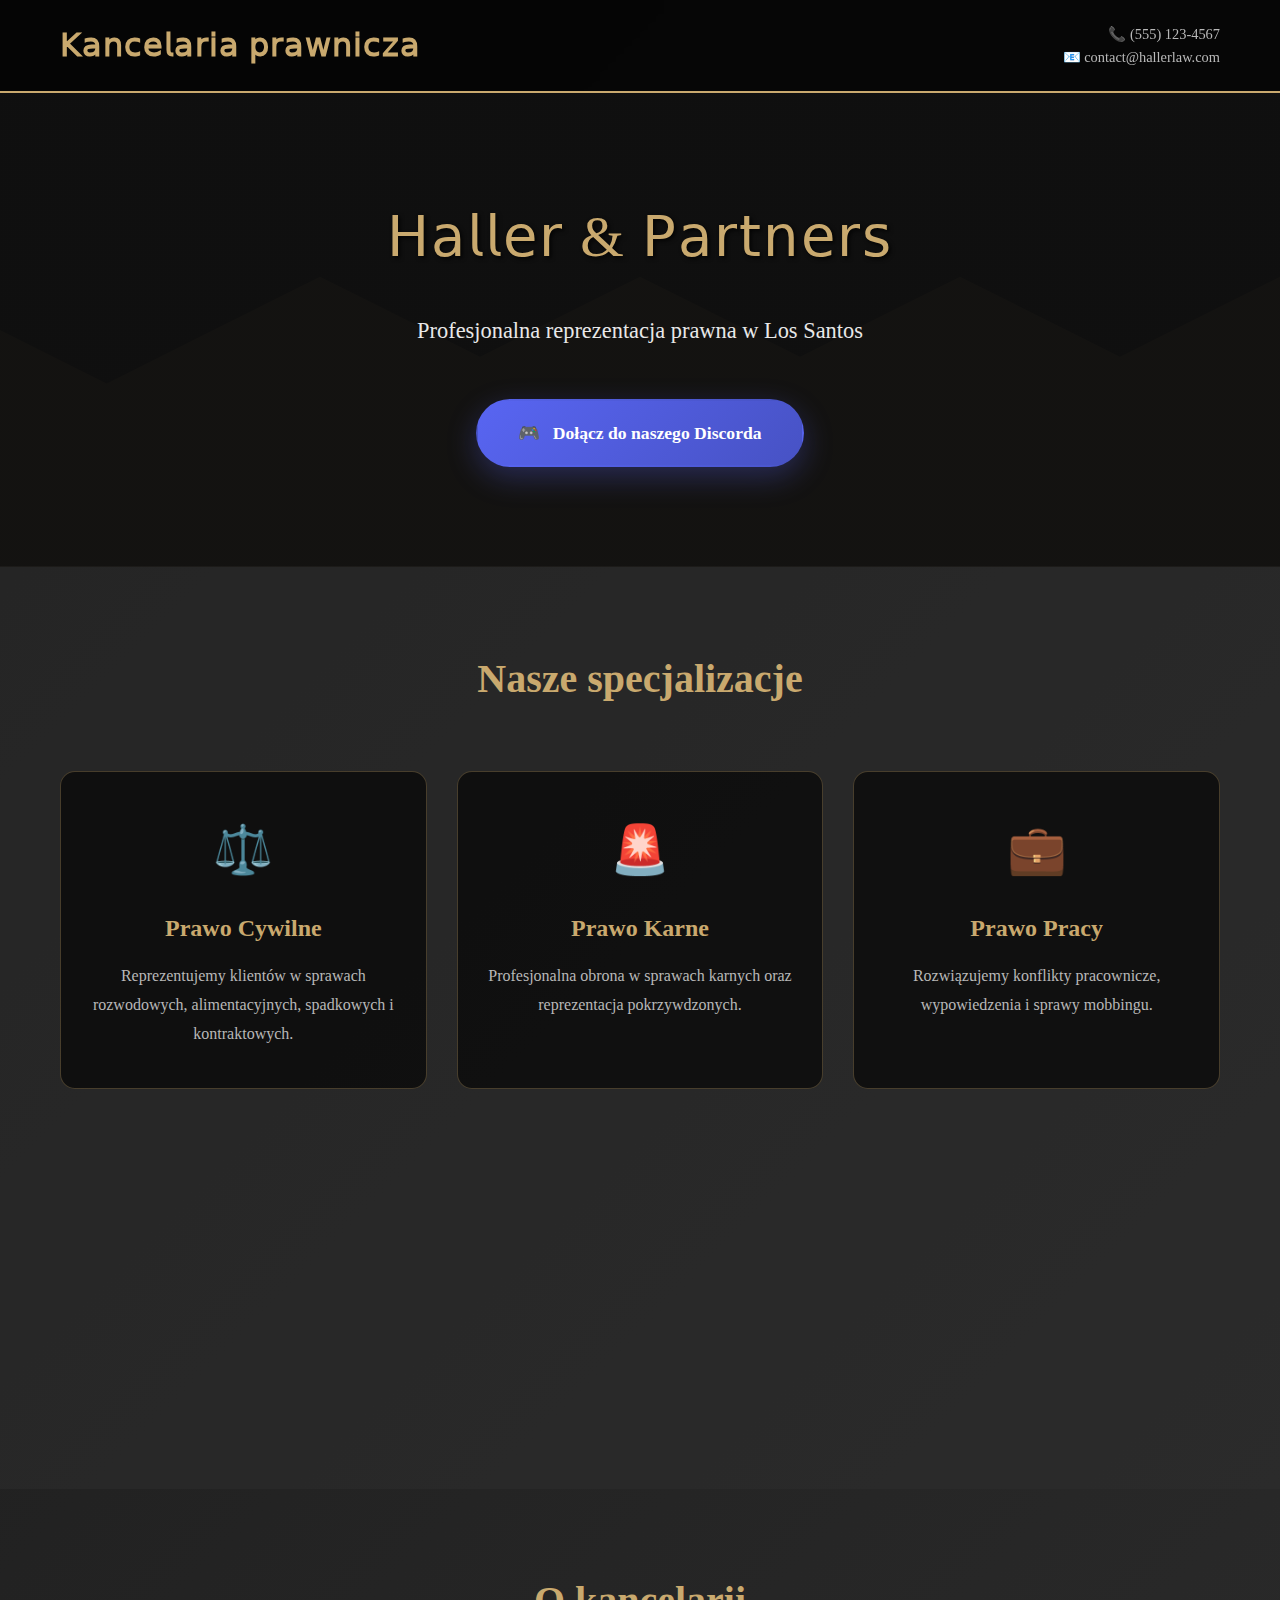
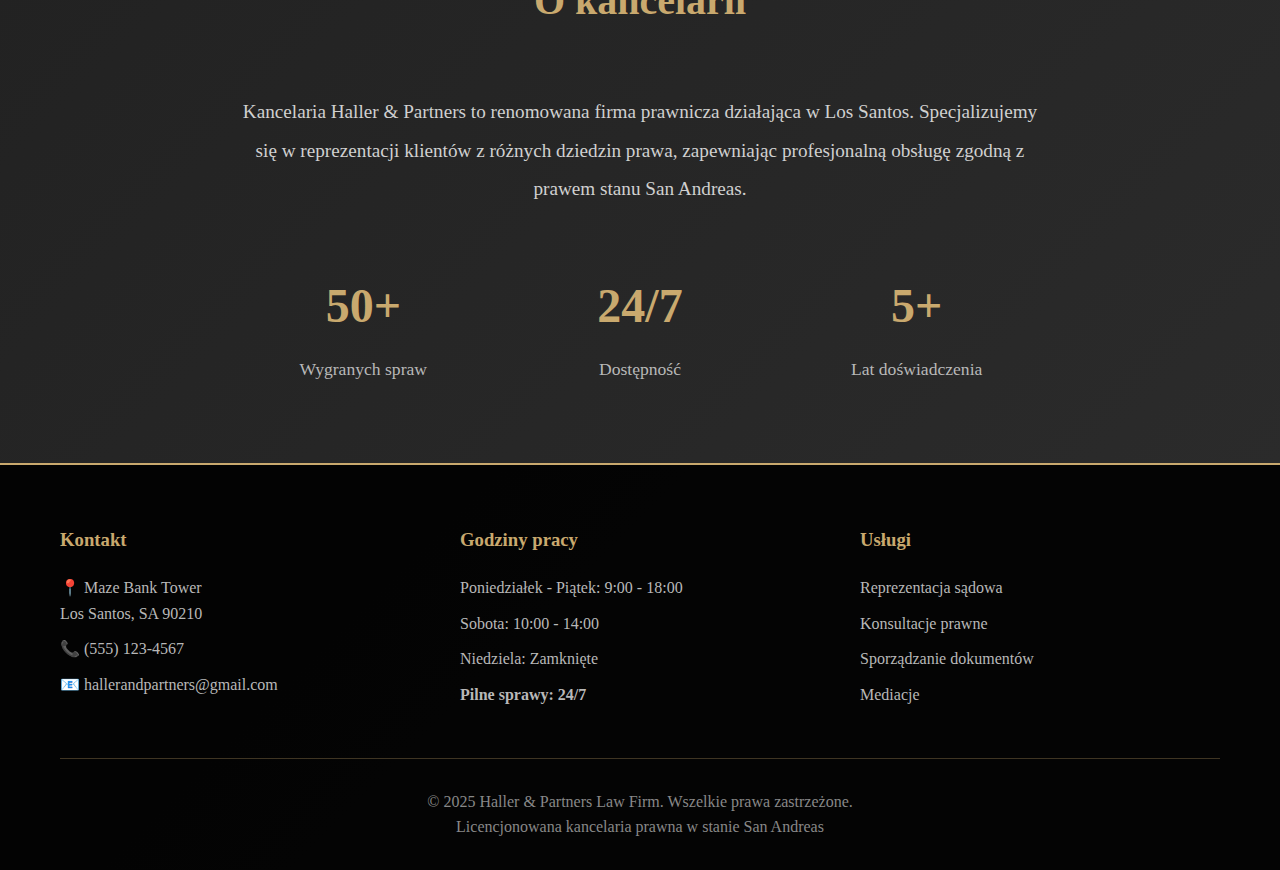
<file: index.html>
<!DOCTYPE html>
<html lang="pl">
<head>
    <meta charset="UTF-8">
    <meta name="viewport" content="width=device-width, initial-scale=1.0">
    <title>Kancelaria prawnicza | Haller & Partners - Los Santos</title>
    <style>
        * {
            margin: 0;
            padding: 0;
            box-sizing: border-box;
        }

        body {
            font-family: 'Georgia', serif;
            background: linear-gradient(135deg, #1a1a1a 0%, #2d2d2d 100%);
            color: #e8e8e8;
            line-height: 1.6;
            min-height: 100vh;
        }

        .container {
            max-width: 1200px;
            margin: 0 auto;
            padding: 0 20px;
        }

        /* Header */
        header {
            background: rgba(0, 0, 0, 0.8);
            backdrop-filter: blur(10px);
            border-bottom: 2px solid #c9a96e;
            padding: 20px 0;
            position: sticky;
            top: 0;
            z-index: 100;
        }

        .header-content {
            display: flex;
            justify-content: space-between;
            align-items: center;
        }

        .logo {
            font-family: 'Times New Roman', serif;
            font-size: 2rem;
            font-weight: bold;
            color: #c9a96e;
            letter-spacing: 1px;
        }

        .contact-info {
            text-align: right;
            font-size: 0.9rem;
            color: #b8b8b8;
        }

        /* Hero Section */
        .hero {
            background: linear-gradient(rgba(0,0,0,0.7), rgba(0,0,0,0.7)), 
                        url('data:image/svg+xml,<svg xmlns="http://www.w3.org/2000/svg" viewBox="0 0 1200 600"><rect width="1200" height="600" fill="%23333"/><path d="M0 300L50 325L100 350L150 325L200 300L250 275L300 250L350 275L400 300L450 325L500 300L550 275L600 250L650 275L700 300L750 325L800 300L850 275L900 250L950 275L1000 300L1050 325L1100 300L1150 275L1200 250V600H0Z" fill="%23c9a96e" opacity="0.1"/></svg>');
            background-size: cover;
            background-position: center;
            text-align: center;
            padding: 100px 0;
            position: relative;
        }

        .hero-title {
            font-family: 'Times New Roman', serif;
            font-size: 3.5rem;
            font-weight: 300;
            color: #c9a96e;
            margin-bottom: 30px;
            text-shadow: 2px 2px 4px rgba(0,0,0,0.8);
            letter-spacing: 2px;
        }

        .hero-subtitle {
            font-size: 1.4rem;
            color: #e8e8e8;
            margin-bottom: 50px;
            font-weight: 300;
        }

        .discord-btn {
            display: inline-block;
            background: linear-gradient(135deg, #5865f2 0%, #4752c4 100%);
            color: white;
            text-decoration: none;
            padding: 18px 40px;
            border-radius: 50px;
            font-size: 1.1rem;
            font-weight: 600;
            transition: all 0.3s ease;
            box-shadow: 0 10px 30px rgba(88, 101, 242, 0.3);
            border: 2px solid transparent;
        }

        .discord-btn:hover {
            transform: translateY(-3px);
            box-shadow: 0 15px 40px rgba(88, 101, 242, 0.4);
            border-color: #c9a96e;
        }

        .discord-btn::before {
            content: "🎮 ";
            margin-right: 8px;
        }

        /* Services Section */
        .services {
            padding: 80px 0;
            background: rgba(45, 45, 45, 0.5);
        }

        .section-title {
            text-align: center;
            font-size: 2.5rem;
            color: #c9a96e;
            margin-bottom: 60px;
            font-family: 'Times New Roman', serif;
        }

        .services-grid {
            display: grid;
            grid-template-columns: repeat(auto-fit, minmax(280px, 1fr));
            gap: 30px;
        }

        .service-card {
            background: rgba(0, 0, 0, 0.6);
            padding: 40px 30px;
            border-radius: 15px;
            text-align: center;
            border: 1px solid rgba(201, 169, 110, 0.3);
            transition: all 0.3s ease;
        }

        .service-card:hover {
            transform: translateY(-10px);
            border-color: #c9a96e;
            box-shadow: 0 20px 40px rgba(201, 169, 110, 0.2);
        }

        .service-icon {
            font-size: 3rem;
            margin-bottom: 20px;
        }

        .service-title {
            font-size: 1.5rem;
            color: #c9a96e;
            margin-bottom: 15px;
            font-family: 'Times New Roman', serif;
        }

        .service-desc {
            color: #b8b8b8;
            line-height: 1.8;
        }

        /* About Section */
        .about {
            padding: 80px 0;
            text-align: center;
        }

        .about-content {
            max-width: 800px;
            margin: 0 auto;
        }

        .about-text {
            font-size: 1.2rem;
            color: #d0d0d0;
            line-height: 2;
            margin-bottom: 40px;
        }

        .stats {
            display: grid;
            grid-template-columns: repeat(auto-fit, minmax(200px, 1fr));
            gap: 30px;
            margin-top: 60px;
        }

        .stat-item {
            text-align: center;
        }

        .stat-number {
            font-size: 3rem;
            color: #c9a96e;
            font-weight: bold;
            display: block;
        }

        .stat-label {
            color: #b8b8b8;
            font-size: 1.1rem;
            margin-top: 10px;
        }

        /* Footer */
        footer {
            background: rgba(0, 0, 0, 0.9);
            padding: 60px 0 30px;
            border-top: 2px solid #c9a96e;
        }

        .footer-content {
            display: grid;
            grid-template-columns: repeat(auto-fit, minmax(250px, 1fr));
            gap: 40px;
            margin-bottom: 40px;
        }

        .footer-section h3 {
            color: #c9a96e;
            margin-bottom: 20px;
            font-family: 'Times New Roman', serif;
        }

        .footer-section p, .footer-section li {
            color: #b8b8b8;
            margin-bottom: 10px;
        }

        .footer-section ul {
            list-style: none;
        }

        .footer-section a {
            color: #b8b8b8;
            text-decoration: none;
            transition: color 0.3s ease;
        }

        .footer-section a:hover {
            color: #c9a96e;
        }

        .footer-bottom {
            text-align: center;
            padding-top: 30px;
            border-top: 1px solid rgba(201, 169, 110, 0.3);
            color: #888;
        }

        /* Responsive */
        @media (max-width: 768px) {
            .hero-title {
                font-size: 2.5rem;
            }
            
            .hero-subtitle {
                font-size: 1.1rem;
            }
            
            .header-content {
                flex-direction: column;
                gap: 15px;
            }
            
            .logo {
                font-size: 1.5rem;
            }
        }

        /* Animations */
        @keyframes fadeInUp {
            from {
                opacity: 0;
                transform: translateY(30px);
            }
            to {
                opacity: 1;
                transform: translateY(0);
            }
        }

        .service-card {
            animation: fadeInUp 0.6s ease-out;
        }

        .service-card:nth-child(2) {
            animation-delay: 0.2s;
        }

        .service-card:nth-child(3) {
            animation-delay: 0.4s;
        }

        .service-card:nth-child(4) {
            animation-delay: 0.6s;
        }
    </style>
</head>
<body>
    <header>
        <div class="container">
            <div class="header-content">
                <div class="logo">𝖪𝖺𝗇𝖼𝖾𝗅𝖺𝗋𝗂𝖺 𝗉𝗋𝖺𝗐𝗇𝗂𝖼𝗓𝖺</div>
                <div class="contact-info">
                    <div>📞 (555) 123-4567</div>
                    <div>📧 contact@hallerlaw.com</div>
                </div>
            </div>
        </div>
    </header>

    <section class="hero">
        <div class="container">
            <h1 class="hero-title">𝖧𝖺𝗅𝗅𝖾𝗋 & 𝖯𝖺𝗋𝗍𝗇𝖾𝗋𝗌</h1>
            <p class="hero-subtitle">Profesjonalna reprezentacja prawna w Los Santos</p>
            <a href="https://discord.gg/rgk9T8yf8h" class="discord-btn" target="_blank">
                Dołącz do naszego Discorda
            </a>
        </div>
    </section>

    <section class="services">
        <div class="container">
            <h2 class="section-title">Nasze specjalizacje</h2>
            <div class="services-grid">
                <div class="service-card">
                    <div class="service-icon">⚖️</div>
                    <h3 class="service-title">Prawo Cywilne</h3>
                    <p class="service-desc">Reprezentujemy klientów w sprawach rozwodowych, alimentacyjnych, spadkowych i kontraktowych.</p>
                </div>
                <div class="service-card">
                    <div class="service-icon">🚨</div>
                    <h3 class="service-title">Prawo Karne</h3>
                    <p class="service-desc">Profesjonalna obrona w sprawach karnych oraz reprezentacja pokrzywdzonych.</p>
                </div>
                <div class="service-card">
                    <div class="service-icon">💼</div>
                    <h3 class="service-title">Prawo Pracy</h3>
                    <p class="service-desc">Rozwiązujemy konflikty pracownicze, wypowiedzenia i sprawy mobbingu.</p>
                </div>
                <div class="service-card">
                    <div class="service-icon">💰</div>
                    <h3 class="service-title">Prawo Handlowe</h3>
                    <p class="service-desc">Obsługujemy spółki, kontrakty biznesowe i sprawy upadłościowe.</p>
                </div>
            </div>
        </div>
    </section>

    <section class="about">
        <div class="container">
            <h2 class="section-title">O kancelarii</h2>
            <div class="about-content">
                <p class="about-text">
                    Kancelaria Haller & Partners to renomowana firma prawnicza działająca w Los Santos. 
                    Specjalizujemy się w reprezentacji klientów z różnych dziedzin prawa, 
                    zapewniając profesjonalną obsługę zgodną z prawem stanu San Andreas.
                </p>
                <div class="stats">
                    <div class="stat-item">
                        <span class="stat-number">50+</span>
                        <div class="stat-label">Wygranych spraw</div>
                    </div>
                    <div class="stat-item">
                        <span class="stat-number">24/7</span>
                        <div class="stat-label">Dostępność</div>
                    </div>
                    <div class="stat-item">
                        <span class="stat-number">5+</span>
                        <div class="stat-label">Lat doświadczenia</div>
                    </div>
                </div>
            </div>
        </div>
    </section>

    <footer>
        <div class="container">
            <div class="footer-content">
                <div class="footer-section">
                    <h3>Kontakt</h3>
                    <p>📍 Maze Bank Tower<br>Los Santos, SA 90210</p>
                    <p>📞 (555) 123-4567</p>
                    <p>📧 hallerandpartners@gmail.com</p>
                </div>
                <div class="footer-section">
                    <h3>Godziny pracy</h3>
                    <p>Poniedziałek - Piątek: 9:00 - 18:00</p>
                    <p>Sobota: 10:00 - 14:00</p>
                    <p>Niedziela: Zamknięte</p>
                    <p><strong>Pilne sprawy: 24/7</strong></p>
                </div>
                <div class="footer-section">
                    <h3>Usługi</h3>
                    <ul>
                        <li>Reprezentacja sądowa</li>
                        <li>Konsultacje prawne</li>
                        <li>Sporządzanie dokumentów</li>
                        <li>Mediacje</li>
                    </ul>
                </div>
            </div>
            <div class="footer-bottom">
                <p>&copy; 2025 Haller & Partners Law Firm. Wszelkie prawa zastrzeżone.</p>
                <p>Licencjonowana kancelaria prawna w stanie San Andreas</p>
            </div>
        </div>
    </footer>

    <script>
        // Smooth scrolling for internal links
        document.querySelectorAll('a[href^="#"]').forEach(anchor => {
            anchor.addEventListener('click', function (e) {
                e.preventDefault();
                document.querySelector(this.getAttribute('href')).scrollIntoView({
                    behavior: 'smooth'
                });
            });
        });

        // Discord button hover effect
        const discordBtn = document.querySelector('.discord-btn');
        discordBtn.addEventListener('mouseenter', function() {
            this.style.transform = 'translateY(-3px) scale(1.05)';
        });
        
        discordBtn.addEventListener('mouseleave', function() {
            this.style.transform = 'translateY(0) scale(1)';
        });

        // Add loading animation to service cards
        const observerOptions = {
            threshold: 0.1,
            rootMargin: '0px 0px -50px 0px'
        };

        const observer = new IntersectionObserver((entries) => {
            entries.forEach(entry => {
                if (entry.isIntersecting) {
                    entry.target.style.opacity = '1';
                    entry.target.style.transform = 'translateY(0)';
                }
            });
        }, observerOptions);

        document.querySelectorAll('.service-card').forEach(card => {
            card.style.opacity = '0';
            card.style.transform = 'translateY(30px)';
            card.style.transition = 'all 0.6s ease';
            observer.observe(card);
        });
    </script>
</body>
</html>
</file>
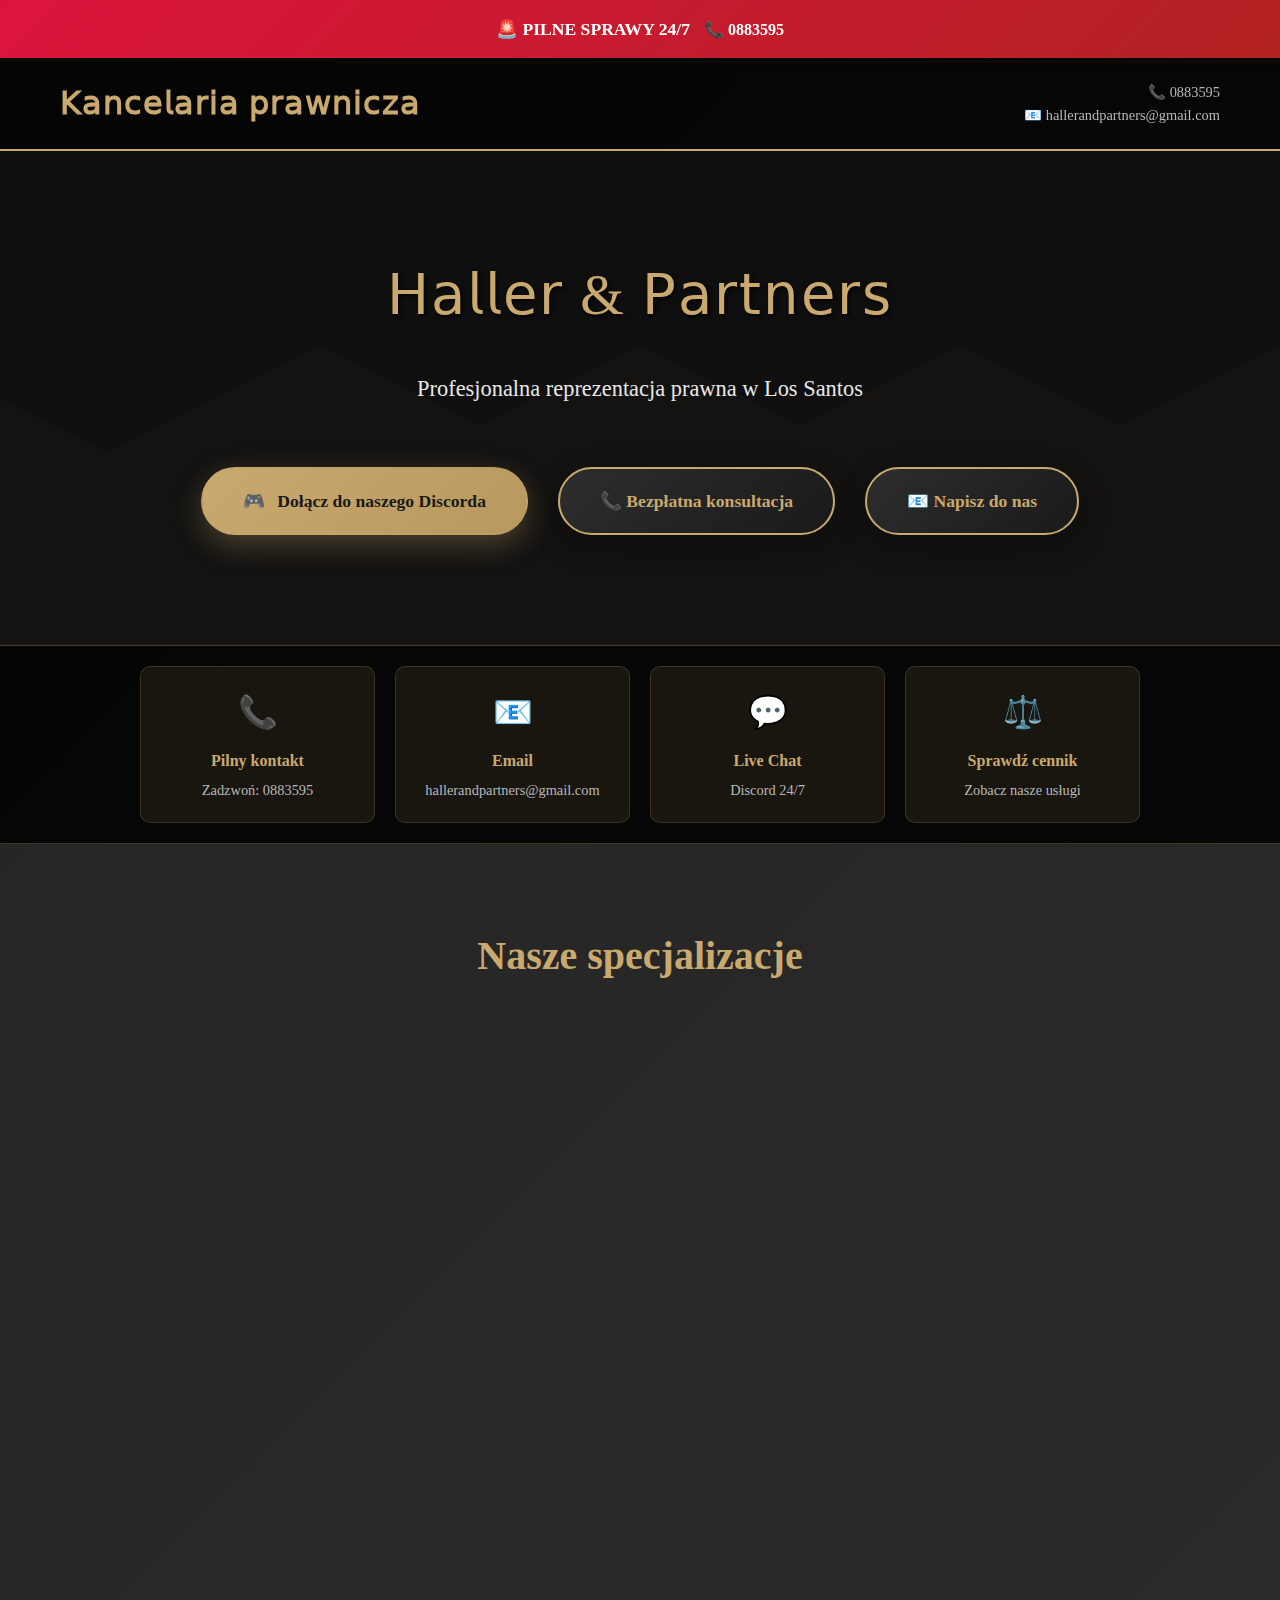
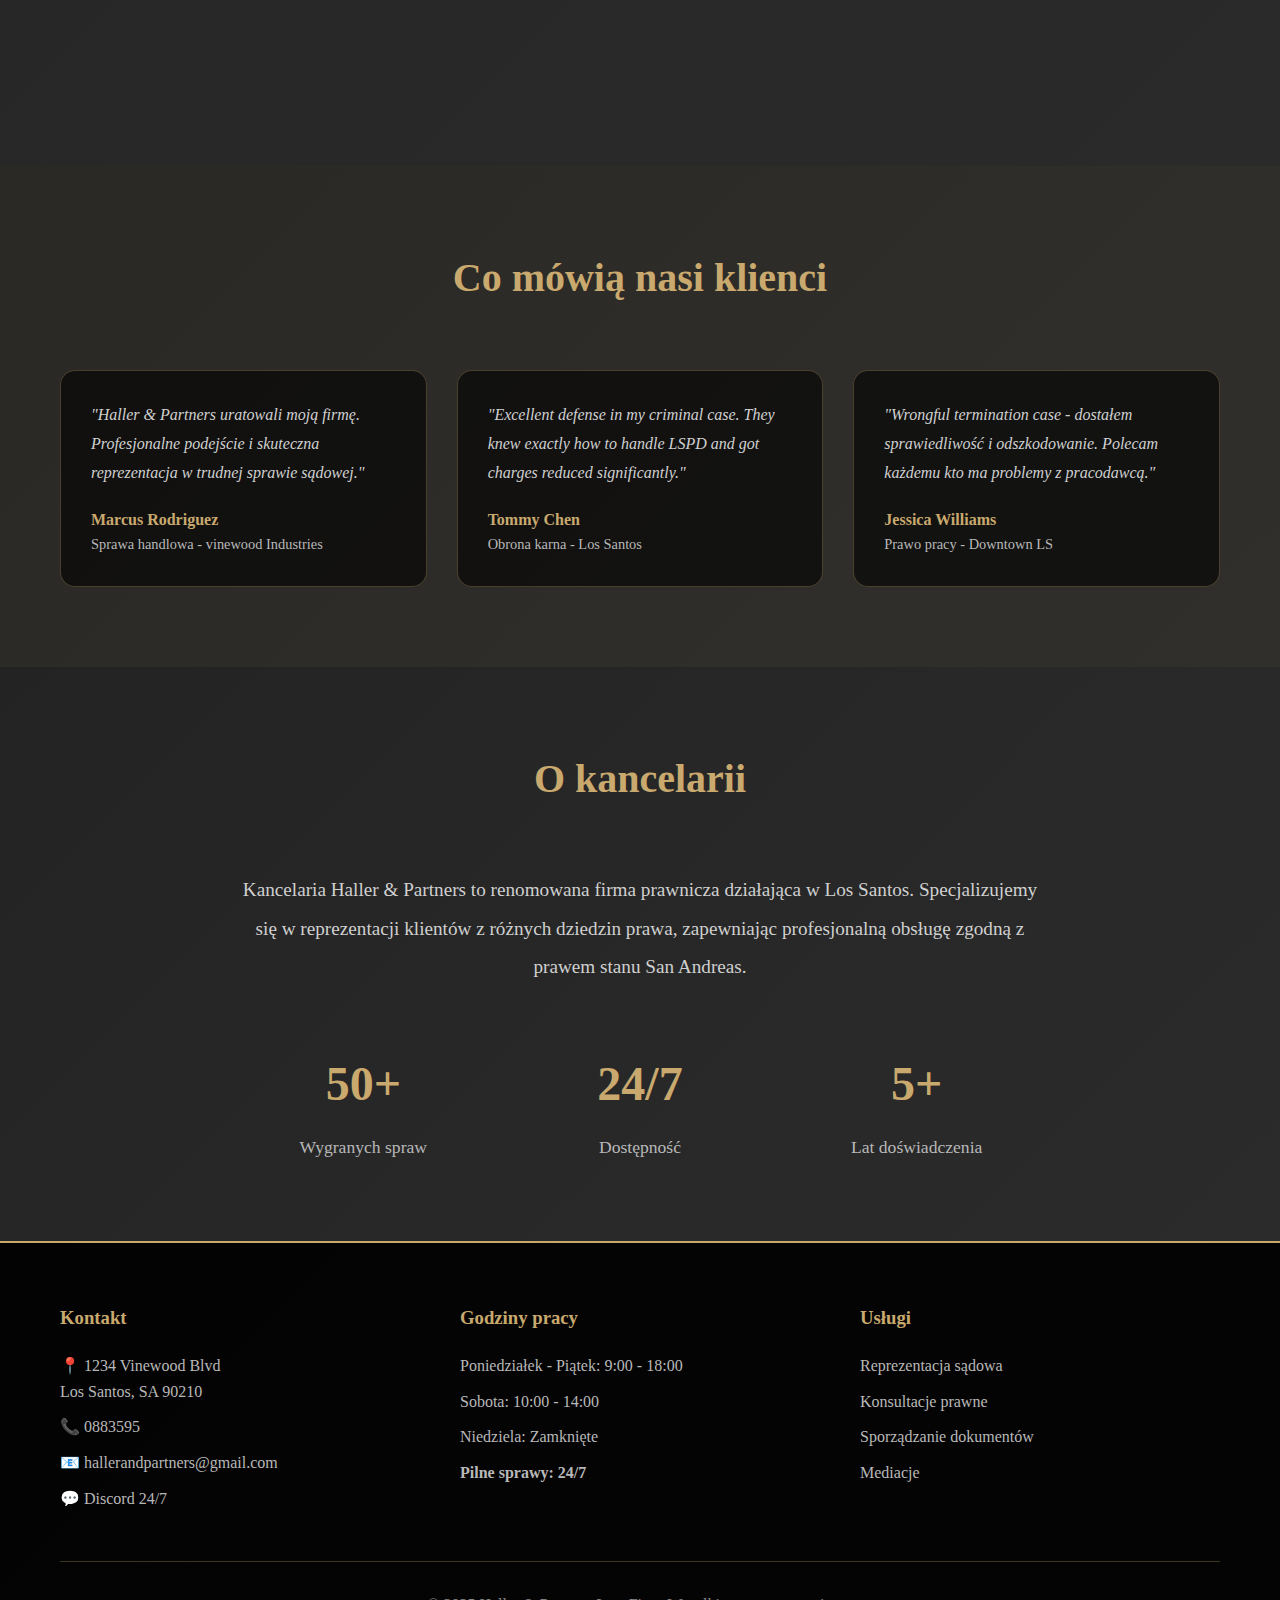
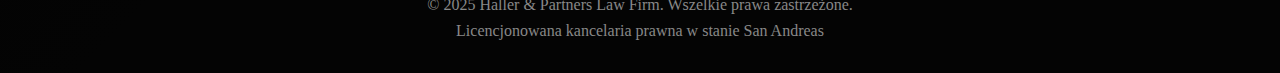
<file: kontakt.html>
<!DOCTYPE html>
<html lang="pl">
<head>
    <meta charset="UTF-8">
    <meta name="viewport" content="width=device-width, initial-scale=1.0">
    <title>Kancelaria prawnicza | Haller & Partners - Los Santos</title>
    <style>
        * {
            margin: 0;
            padding: 0;
            box-sizing: border-box;
        }

        body {
            font-family: 'Georgia', serif;
            background: linear-gradient(135deg, #1a1a1a 0%, #2d2d2d 100%);
            color: #e8e8e8;
            line-height: 1.6;
            min-height: 100vh;
        }

        .container {
            max-width: 1200px;
            margin: 0 auto;
            padding: 0 20px;
        }

        /* Header */
        header {
            background: rgba(0, 0, 0, 0.8);
            backdrop-filter: blur(10px);
            border-bottom: 2px solid #c9a96e;
            padding: 20px 0;
            position: sticky;
            top: 0;
            z-index: 100;
        }

        .header-content {
            display: flex;
            justify-content: space-between;
            align-items: center;
        }

        .logo {
            font-family: 'Times New Roman', serif;
            font-size: 2rem;
            font-weight: bold;
            color: #c9a96e;
            letter-spacing: 1px;
        }

        .contact-info {
            text-align: right;
            font-size: 0.9rem;
            color: #b8b8b8;
        }

        /* Hero Section */
        .hero {
            background: linear-gradient(rgba(0,0,0,0.7), rgba(0,0,0,0.7)), 
                        url('data:image/svg+xml,<svg xmlns="http://www.w3.org/2000/svg" viewBox="0 0 1200 600"><rect width="1200" height="600" fill="%23333"/><path d="M0 300L50 325L100 350L150 325L200 300L250 275L300 250L350 275L400 300L450 325L500 300L550 275L600 250L650 275L700 300L750 325L800 300L850 275L900 250L950 275L1000 300L1050 325L1100 300L1150 275L1200 250V600H0Z" fill="%23c9a96e" opacity="0.1"/></svg>');
            background-size: cover;
            background-position: center;
            text-align: center;
            padding: 100px 0;
            position: relative;
        }

        .hero-title {
            font-family: 'Times New Roman', serif;
            font-size: 3.5rem;
            font-weight: 300;
            color: #c9a96e;
            margin-bottom: 30px;
            text-shadow: 2px 2px 4px rgba(0,0,0,0.8);
            letter-spacing: 2px;
        }

        .hero-subtitle {
            font-size: 1.4rem;
            color: #e8e8e8;
            margin-bottom: 50px;
            font-weight: 300;
        }

        .discord-btn {
            display: inline-block;
            background: linear-gradient(135deg, #c9a96e 0%, #b8985f 100%);
            color: #1a1a1a;
            text-decoration: none;
            padding: 18px 40px;
            border-radius: 50px;
            font-size: 1.1rem;
            font-weight: 600;
            transition: all 0.3s ease;
            box-shadow: 0 10px 30px rgba(201, 169, 110, 0.3);
            border: 2px solid transparent;
            margin: 10px;
        }

        .discord-btn:hover {
            transform: translateY(-3px);
            box-shadow: 0 15px 40px rgba(201, 169, 110, 0.4);
            border-color: #fff;
            background: linear-gradient(135deg, #d4b378 0%, #c9a96e 100%);
        }

        .discord-btn::before {
            content: "🎮 ";
            margin-right: 8px;
        }

        .cta-btn {
            display: inline-block;
            background: linear-gradient(135deg, #2d2d2d 0%, #1a1a1a 100%);
            color: #c9a96e;
            text-decoration: none;
            padding: 18px 40px;
            border-radius: 50px;
            font-size: 1.1rem;
            font-weight: 600;
            transition: all 0.3s ease;
            box-shadow: 0 10px 30px rgba(0, 0, 0, 0.3);
            border: 2px solid #c9a96e;
            margin: 10px;
        }

        .cta-btn:hover {
            transform: translateY(-3px);
            box-shadow: 0 15px 40px rgba(201, 169, 110, 0.2);
            background: #c9a96e;
            color: #1a1a1a;
        }

        .btn-container {
            display: flex;
            flex-wrap: wrap;
            justify-content: center;
            align-items: center;
            gap: 10px;
            margin-top: 30px;
        }

        /* Quick Actions Bar */
        .quick-actions {
            background: rgba(0, 0, 0, 0.8);
            padding: 20px 0;
            border-top: 1px solid rgba(201, 169, 110, 0.3);
            border-bottom: 1px solid rgba(201, 169, 110, 0.3);
        }

        .quick-actions-grid {
            display: grid;
            grid-template-columns: repeat(auto-fit, minmax(200px, 1fr));
            gap: 20px;
            max-width: 1000px;
            margin: 0 auto;
        }

        .quick-action-item {
            text-align: center;
            padding: 20px;
            background: rgba(201, 169, 110, 0.1);
            border-radius: 10px;
            border: 1px solid rgba(201, 169, 110, 0.2);
            transition: all 0.3s ease;
            cursor: pointer;
        }

        .quick-action-item:hover {
            transform: translateY(-5px);
            border-color: #c9a96e;
            background: rgba(201, 169, 110, 0.2);
        }

        .quick-action-icon {
            font-size: 2rem;
            margin-bottom: 10px;
            display: block;
        }

        .quick-action-title {
            color: #c9a96e;
            font-weight: bold;
            margin-bottom: 5px;
        }

        .quick-action-desc {
            color: #b8b8b8;
            font-size: 0.9rem;
        }

        /* Testimonials Section */
        .testimonials {
            padding: 80px 0;
            background: rgba(201, 169, 110, 0.05);
        }

        .testimonial-grid {
            display: grid;
            grid-template-columns: repeat(auto-fit, minmax(300px, 1fr));
            gap: 30px;
            margin-top: 40px;
        }

        .testimonial-item {
            background: rgba(0, 0, 0, 0.6);
            padding: 30px;
            border-radius: 15px;
            border: 1px solid rgba(201, 169, 110, 0.3);
            position: relative;
        }

        .testimonial-text {
            color: #d0d0d0;
            font-style: italic;
            line-height: 1.8;
            margin-bottom: 20px;
        }

        .testimonial-author {
            color: #c9a96e;
            font-weight: bold;
        }

        .testimonial-case {
            color: #b8b8b8;
            font-size: 0.9rem;
        }

        /* Emergency Contact Bar */
        .emergency-bar {
            background: linear-gradient(135deg, #dc143c 0%, #b22222 100%);
            color: white;
            text-align: center;
            padding: 15px 0;
            position: sticky;
            top: 0;
            z-index: 200;
            box-shadow: 0 2px 10px rgba(0, 0, 0, 0.3);
        }

        .emergency-text {
            font-weight: bold;
            font-size: 1.1rem;
        }

        .emergency-phone {
            color: #fff;
            text-decoration: none;
            font-weight: bold;
            margin-left: 10px;
        }

        .emergency-phone:hover {
            text-decoration: underline;
        }

        /* Services Section */
        .services {
            padding: 80px 0;
            background: rgba(45, 45, 45, 0.5);
        }

        .section-title {
            text-align: center;
            font-size: 2.5rem;
            color: #c9a96e;
            margin-bottom: 60px;
            font-family: 'Times New Roman', serif;
        }

        .services-grid {
            display: grid;
            grid-template-columns: repeat(auto-fit, minmax(280px, 1fr));
            gap: 30px;
        }

        .service-card {
            background: rgba(0, 0, 0, 0.6);
            padding: 40px 30px;
            border-radius: 15px;
            text-align: center;
            border: 1px solid rgba(201, 169, 110, 0.3);
            transition: all 0.3s ease;
            cursor: pointer;
        }

        .service-card:hover {
            transform: translateY(-10px);
            border-color: #c9a96e;
            box-shadow: 0 20px 40px rgba(201, 169, 110, 0.2);
        }

        /* Modal Styles */
        .modal {
            display: none;
            position: fixed;
            z-index: 1000;
            left: 0;
            top: 0;
            width: 100%;
            height: 100%;
            background-color: rgba(0, 0, 0, 0.8);
            backdrop-filter: blur(5px);
        }

        .modal-content {
            background: linear-gradient(135deg, #1a1a1a 0%, #2d2d2d 100%);
            margin: 5% auto;
            padding: 40px;
            border: 2px solid #c9a96e;
            border-radius: 20px;
            width: 90%;
            max-width: 800px;
            max-height: 80vh;
            overflow-y: auto;
            position: relative;
            box-shadow: 0 30px 60px rgba(0, 0, 0, 0.8);
        }

        .close {
            color: #c9a96e;
            float: right;
            font-size: 2rem;
            font-weight: bold;
            cursor: pointer;
            position: absolute;
            right: 20px;
            top: 20px;
            width: 40px;
            height: 40px;
            border-radius: 50%;
            background: rgba(201, 169, 110, 0.1);
            display: flex;
            align-items: center;
            justify-content: center;
            transition: all 0.3s ease;
        }

        .close:hover {
            background: rgba(201, 169, 110, 0.3);
            transform: rotate(90deg);
        }

        .modal-header {
            text-align: center;
            margin-bottom: 30px;
        }

        .modal-icon {
            font-size: 4rem;
            margin-bottom: 20px;
            display: block;
        }

        .modal-title {
            font-family: 'Times New Roman', serif;
            font-size: 2.5rem;
            color: #c9a96e;
            margin-bottom: 10px;
        }

        .modal-subtitle {
            color: #b8b8b8;
            font-size: 1.2rem;
            margin-bottom: 30px;
        }

        .modal-section {
            margin-bottom: 40px;
        }

        .modal-section h3 {
            color: #c9a96e;
            font-size: 1.8rem;
            margin-bottom: 20px;
            font-family: 'Times New Roman', serif;
            border-bottom: 2px solid rgba(201, 169, 110, 0.3);
            padding-bottom: 10px;
        }

        .modal-section p, .modal-section li {
            color: #d0d0d0;
            line-height: 1.8;
            margin-bottom: 15px;
        }

        .modal-section ul {
            padding-left: 20px;
        }

        .price-grid {
            display: grid;
            grid-template-columns: repeat(auto-fit, minmax(250px, 1fr));
            gap: 20px;
            margin-top: 20px;
        }

        .price-item {
            background: rgba(201, 169, 110, 0.1);
            padding: 20px;
            border-radius: 10px;
            border: 1px solid rgba(201, 169, 110, 0.3);
        }

        .price-item strong {
            color: #c9a96e;
            display: block;
            margin-bottom: 10px;
            font-size: 1.1rem;
        }

        .price-item .price {
            color: #4CAF50;
            font-weight: bold;
            font-size: 1.2rem;
        }

        /* Responsive modal */
        @media (max-width: 768px) {
            .modal-content {
                margin: 10% auto;
                padding: 20px;
                width: 95%;
            }
            
            .modal-title {
                font-size: 2rem;
            }
            
            .price-grid {
                grid-template-columns: 1fr;
            }
        }

        .service-icon {
            font-size: 3rem;
            margin-bottom: 20px;
        }

        .service-title {
            font-size: 1.5rem;
            color: #c9a96e;
            margin-bottom: 15px;
            font-family: 'Times New Roman', serif;
        }

        .service-desc {
            color: #b8b8b8;
            line-height: 1.8;
        }

        /* About Section */
        .about {
            padding: 80px 0;
            text-align: center;
        }

        .about-content {
            max-width: 800px;
            margin: 0 auto;
        }

        .about-text {
            font-size: 1.2rem;
            color: #d0d0d0;
            line-height: 2;
            margin-bottom: 40px;
        }

        .stats {
            display: grid;
            grid-template-columns: repeat(auto-fit, minmax(200px, 1fr));
            gap: 30px;
            margin-top: 60px;
        }

        .stat-item {
            text-align: center;
        }

        .stat-number {
            font-size: 3rem;
            color: #c9a96e;
            font-weight: bold;
            display: block;
        }

        .stat-label {
            color: #b8b8b8;
            font-size: 1.1rem;
            margin-top: 10px;
        }

        /* Footer */
        footer {
            background: rgba(0, 0, 0, 0.9);
            padding: 60px 0 30px;
            border-top: 2px solid #c9a96e;
        }

        .footer-content {
            display: grid;
            grid-template-columns: repeat(auto-fit, minmax(250px, 1fr));
            gap: 40px;
            margin-bottom: 40px;
        }

        .footer-section h3 {
            color: #c9a96e;
            margin-bottom: 20px;
            font-family: 'Times New Roman', serif;
        }

        .footer-section p, .footer-section li {
            color: #b8b8b8;
            margin-bottom: 10px;
        }

        .footer-section ul {
            list-style: none;
        }

        .footer-section a {
            color: #b8b8b8;
            text-decoration: none;
            transition: color 0.3s ease;
        }

        .footer-section a:hover {
            color: #c9a96e;
        }

        .footer-bottom {
            text-align: center;
            padding-top: 30px;
            border-top: 1px solid rgba(201, 169, 110, 0.3);
            color: #888;
        }

        /* Responsive */
        @media (max-width: 768px) {
            .hero-title {
                font-size: 2.5rem;
            }
            
            .hero-subtitle {
                font-size: 1.1rem;
            }
            
            .header-content {
                flex-direction: column;
                gap: 15px;
            }
            
            .logo {
                font-size: 1.5rem;
            }
        }

        /* Animations */
        @keyframes fadeInUp {
            from {
                opacity: 0;
                transform: translateY(30px);
            }
            to {
                opacity: 1;
                transform: translateY(0);
            }
        }

        .service-card {
            animation: fadeInUp 0.6s ease-out;
        }

        .service-card:nth-child(2) {
            animation-delay: 0.2s;
        }

        .service-card:nth-child(3) {
            animation-delay: 0.4s;
        }

        .service-card:nth-child(4) {
            animation-delay: 0.6s;
        }
    </style>
</head>
<body>
    <div class="emergency-bar">
        <div class="container">
            <span class="emergency-text">🚨 PILNE SPRAWY 24/7</span>
            <a href="tel:0883595" class="emergency-phone">📞 0883595</a>
        </div>
    </div>

    <header>
        <div class="container">
            <div class="header-content">
                <div class="logo">𝖪𝖺𝗇𝖼𝖾𝗅𝖺𝗋𝗂𝖺 𝗉𝗋𝖺𝗐𝗇𝗂𝖼𝗓𝖺</div>
                <div class="contact-info">
                    <div>📞 0883595</div>
                    <div>📧 hallerandpartners@gmail.com</div>
                </div>
            </div>
        </div>
    </header>

    <section class="hero">
        <div class="container">
            <h1 class="hero-title">𝖧𝖺𝗅𝗅𝖾𝗋 & 𝖯𝖺𝗋𝗍𝗇𝖾𝗋𝗌</h1>
            <p class="hero-subtitle">Profesjonalna reprezentacja prawna w Los Santos</p>
            <div class="btn-container">
                <a href="https://discord.gg/rgk9T8yf8h" class="discord-btn" target="_blank">
                    Dołącz do naszego Discorda
                </a>
                <a href="tel:0883595" class="cta-btn">
                    📞 Bezpłatna konsultacja
                </a>
                <a href="mailto:hallerandpartners@gmail.com" class="cta-btn">
                    📧 Napisz do nas
                </a>
            </div>
        </div>
    </section>

    <section class="quick-actions">
        <div class="container">
            <div class="quick-actions-grid">
                <div class="quick-action-item" onclick="window.open('tel:0883595')">
                    <span class="quick-action-icon">📞</span>
                    <div class="quick-action-title">Pilny kontakt</div>
                    <div class="quick-action-desc">Zadzwoń: 0883595</div>
                </div>
                <div class="quick-action-item" onclick="window.open('mailto:hallerandpartners@gmail.com')">
                    <span class="quick-action-icon">📧</span>
                    <div class="quick-action-title">Email</div>
                    <div class="quick-action-desc">hallerandpartners@gmail.com</div>
                </div>
                <div class="quick-action-item" onclick="window.open('https://discord.gg/rgk9T8yf8h', '_blank')">
                    <span class="quick-action-icon">💬</span>
                    <div class="quick-action-title">Live Chat</div>
                    <div class="quick-action-desc">Discord 24/7</div>
                </div>
                <div class="quick-action-item" onclick="showDetails('cywilne')">
                    <span class="quick-action-icon">⚖️</span>
                    <div class="quick-action-title">Sprawdź cennik</div>
                    <div class="quick-action-desc">Zobacz nasze usługi</div>
                </div>
            </div>
        </div>
    </section>

    <section class="services">
        <div class="container">
            <h2 class="section-title">Nasze specjalizacje</h2>
            <div class="services-grid">
                <div class="service-card" onclick="showDetails('cywilne')">
                    <div class="service-icon">⚖️</div>
                    <h3 class="service-title">Prawo Cywilne</h3>
                    <p class="service-desc">Reprezentujemy klientów w sprawach rozwodowych, alimentacyjnych, spadkowych i kontraktowych.</p>
                </div>
                <div class="service-card" onclick="showDetails('karne')">
                    <div class="service-icon">🚨</div>
                    <h3 class="service-title">Prawo Karne</h3>
                    <p class="service-desc">Profesjonalna obrona w sprawach karnych oraz reprezentacja pokrzywdzonych.</p>
                </div>
                <div class="service-card" onclick="showDetails('pracy')">
                    <div class="service-icon">💼</div>
                    <h3 class="service-title">Prawo Pracy</h3>
                    <p class="service-desc">Rozwiązujemy konflikty pracownicze, wypowiedzenia i sprawy mobbingu.</p>
                </div>
                <div class="service-card" onclick="showDetails('handlowe')">
                    <div class="service-icon">💰</div>
                    <h3 class="service-title">Prawo Handlowe</h3>
                    <p class="service-desc">Obsługujemy spółki, kontrakty biznesowe i sprawy upadłościowe.</p>
                </div>
            </div>
        </div>
    </section>

    <section class="testimonials">
        <div class="container">
            <h2 class="section-title">Co mówią nasi klienci</h2>
            <div class="testimonial-grid">
                <div class="testimonial-item">
                    <p class="testimonial-text">"Haller & Partners uratowali moją firmę. Profesjonalne podejście i skuteczna reprezentacja w trudnej sprawie sądowej."</p>
                    <div class="testimonial-author">Marcus Rodriguez</div>
                    <div class="testimonial-case">Sprawa handlowa - vinewood Industries</div>
                </div>
                <div class="testimonial-item">
                    <p class="testimonial-text">"Excellent defense in my criminal case. They knew exactly how to handle LSPD and got charges reduced significantly."</p>
                    <div class="testimonial-author">Tommy Chen</div>
                    <div class="testimonial-case">Obrona karna - Los Santos</div>
                </div>
                <div class="testimonial-item">
                    <p class="testimonial-text">"Wrongful termination case - dostałem sprawiedliwość i odszkodowanie. Polecam każdemu kto ma problemy z pracodawcą."</p>
                    <div class="testimonial-author">Jessica Williams</div>
                    <div class="testimonial-case">Prawo pracy - Downtown LS</div>
                </div>
            </div>
        </div>
    </section>

    <section class="about">
        <div class="container">
            <h2 class="section-title">O kancelarii</h2>
            <div class="about-content">
                <p class="about-text">
                    Kancelaria Haller & Partners to renomowana firma prawnicza działająca w Los Santos. 
                    Specjalizujemy się w reprezentacji klientów z różnych dziedzin prawa, 
                    zapewniając profesjonalną obsługę zgodną z prawem stanu San Andreas.
                </p>
                <div class="stats">
                    <div class="stat-item">
                        <span class="stat-number">50+</span>
                        <div class="stat-label">Wygranych spraw</div>
                    </div>
                    <div class="stat-item">
                        <span class="stat-number">24/7</span>
                        <div class="stat-label">Dostępność</div>
                    </div>
                    <div class="stat-item">
                        <span class="stat-number">5+</span>
                        <div class="stat-label">Lat doświadczenia</div>
                    </div>
                </div>
            </div>
        </div>
    </section>

    <footer>
        <div class="container">
            <div class="footer-content">
                <div class="footer-section">
                    <h3>Kontakt</h3>
                    <p>📍 1234 Vinewood Blvd<br>Los Santos, SA 90210</p>
                    <p>📞 0883595</p>
                    <p>📧 hallerandpartners@gmail.com</p>
                    <p>💬 <a href="https://discord.gg/rgk9T8yf8h" target="_blank">Discord 24/7</a></p>
                </div>
                <div class="footer-section">
                    <h3>Godziny pracy</h3>
                    <p>Poniedziałek - Piątek: 9:00 - 18:00</p>
                    <p>Sobota: 10:00 - 14:00</p>
                    <p>Niedziela: Zamknięte</p>
                    <p><strong>Pilne sprawy: 24/7</strong></p>
                </div>
                <div class="footer-section">
                    <h3>Usługi</h3>
                    <ul>
                        <li>Reprezentacja sądowa</li>
                        <li>Konsultacje prawne</li>
                        <li>Sporządzanie dokumentów</li>
                        <li>Mediacje</li>
                    </ul>
                </div>
            </div>
            <div class="footer-bottom">
                <p>&copy; 2025 Haller & Partners Law Firm. Wszelkie prawa zastrzeżone.</p>
                <p>Licencjonowana kancelaria prawna w stanie San Andreas</p>
            </div>
        </div>
    </footer>

    <!-- Modal -->
    <div id="serviceModal" class="modal">
        <div class="modal-content">
            <span class="close">&times;</span>
            <div class="modal-header">
                <span id="modalIcon" class="modal-icon"></span>
                <h2 id="modalTitle" class="modal-title"></h2>
                <p id="modalSubtitle" class="modal-subtitle"></p>
            </div>
            <div id="modalBody"></div>
        </div>
    </div>

    <script>
        // Service details data
        const serviceDetails = {
            cywilne: {
                icon: "⚖️",
                title: "Prawo Cywilne",
                subtitle: "Kompleksowa obsługa spraw cywilnych w Los Santos",
                description: "Nasza kancelaria specjalizuje się w szerokim spektrum spraw cywilnych, oferując profesjonalną reprezentację zgodną z prawem stanu San Andreas. Dysponujemy doświadczonym zespołem prawników z wieloletnim doświadczeniem w sądownictwie cywilnym.",
                services: [
                    "Sprawy rozwodowe i separacyjne",
                    "Alimenty i opieka nad dziećmi", 
                    "Sprawy spadkowe i testament",
                    "Umowy cywilnoprawne",
                    "Odszkodowania i zadośćuczynienia",
                    "Sprawy o własność nieruchomości",
                    "Windykacja należności",
                    "Reprezentacja w postępowaniach sądowych"
                ],
                pricing: [
                    { service: "Konsultacja prawna", price: "$200-400/h" },
                    { service: "Sporządzenie pozwu", price: "od $1,500" },
                    { service: "Reprezentacja sądowa", price: "$300-500/h" },
                    { service: "Przygotowanie kontraktów", price: "od $800" },
                    { service: "Sprawy o odszkodowania", price: "25-30% ugody" },
                    { service: "Sprawy spadkowe", price: "od $2,000" }
                ]
            },
            karne: {
                icon: "🚨",
                title: "Prawo Karne",
                subtitle: "Profesjonalna obrona w sprawach karnych",
                description: "Oferujemy kompleksową obsługę w sprawach karnych, reprezentując zarówno oskarżonych jak i pokrzywdzonych. Nasi prawnicy posiadają bogate doświadczenie w sądownictwie karnym San Andreas.",
                services: [
                    "Obrona w sprawach karnych",
                    "Reprezentacja pokrzywdzonych",
                    "Składanie wniosków o zwolnienie za kaucją",
                    "Negocjacje z prokuraturą (plea bargaining)",
                    "Odwołania od wyroków sądowych",
                    "Sprawy o wykroczenia",
                    "Konsultacje w trakcie śledztwa",
                    "Asystowanie przy przesłuchaniach"
                ],
                pricing: [
                    { service: "Obrona w sądzie", price: "od $5,000" },
                    { service: "Reprezentacja pokrzywdzonego", price: "od $3,500" },
                    { service: "Konsultacja", price: "$300-500/h" },
                    { service: "Odwołania", price: "od $2,500" },
                    { service: "Negocjacje z prokuraturą", price: "$400/h" },
                    { service: "Wniosek o kaucję", price: "od $1,500" }
                ]
            },
            pracy: {
                icon: "💼",
                title: "Prawo Pracy",
                subtitle: "Ochrona praw pracowniczych w Los Santos",
                description: "Specjalizujemy się w prawie pracy, reprezentując zarówno pracowników jak i pracodawców. Pomagamy rozwiązywać konflikty pracownicze zgodnie z przepisami California Labor Code.",
                services: [
                    "Wrongful termination (bezprawne zwolnienie)",
                    "Wage and hour disputes (spory o wynagrodzenie)",
                    "Workplace harassment i discrimination",
                    "Workers' compensation claims",
                    "Employment contract review",
                    "Non-compete agreements",
                    "Workplace safety violations",
                    "Mediacje pracownicze"
                ],
                pricing: [
                    { service: "Wrongful termination", price: "od $3,000" },
                    { service: "Wage disputes", price: "25% odzyskanej kwoty" },
                    { service: "Workplace harassment", price: "od $2,500" },
                    { service: "Przegląd kontraktów", price: "$250-400/h" },
                    { service: "Mediacje", price: "$300/h" },
                    { service: "Workers' compensation", price: "od $2,000" }
                ]
            },
            handlowe: {
                icon: "💰",
                title: "Prawo Handlowe",
                subtitle: "Obsługa biznesu i transakcji komercyjnych",
                description: "Oferujemy kompleksową obsługę prawną dla biznesu w Los Santos. Od założenia firmy po skomplikowane transakcje komercyjne - zapewniamy profesjonalne wsparcie prawne.",
                services: [
                    "Założenie LLC/Corporation",
                    "Kontrakty handlowe i B2B",
                    "Fuzje i przejęcia (M&A)",
                    "Windykacja należności",
                    "Compliance i audyty prawne",
                    "Intellectual property protection",
                    "Real estate transactions",
                    "Sprawy upadłościowe"
                ],
                pricing: [
                    { service: "Założenie LLC/Corporation", price: "od $3,500" },
                    { service: "Kontrakty handlowe", price: "od $1,200" },
                    { service: "Konsultacje biznesowe", price: "$350-500/h" },
                    { service: "Windykacja należności", price: "20-25%" },
                    { service: "Compliance review", price: "$400/h" },
                    { service: "Due diligence", price: "od $5,000" }
                ]
            }
        };

        // Modal functionality
        const modal = document.getElementById('serviceModal');
        const closeBtn = document.querySelector('.close');

        function showDetails(serviceType) {
            const service = serviceDetails[serviceType];
            if (!service) return;

            document.getElementById('modalIcon').textContent = service.icon;
            document.getElementById('modalTitle').textContent = service.title;
            document.getElementById('modalSubtitle').textContent = service.subtitle;

            const modalBody = document.getElementById('modalBody');
            modalBody.innerHTML = `
                <div class="modal-section">
                    <h3>Opis usług</h3>
                    <p>${service.description}</p>
                </div>

                <div class="modal-section">
                    <h3>Zakres usług</h3>
                    <ul>
                        ${service.services.map(item => `<li>${item}</li>`).join('')}
                    </ul>
                </div>

                <div class="modal-section">
                    <h3>Cennik orientacyjny</h3>
                    <div class="price-grid">
                        ${service.pricing.map(item => `
                            <div class="price-item">
                                <strong>${item.service}</strong>
                                <span class="price">${item.price}</span>
                            </div>
                        `).join('')}
                    </div>
                    <p style="margin-top: 20px; font-style: italic; color: #b8b8b8;">
                        * Ceny orientacyjne. Dokładny koszt ustalamy po analizie sprawy.<br>
                        * Wszystkie ceny + applicable state tax
                    </p>
                </div>

                <div class="modal-section">
                    <h3>Skontaktuj się z nami</h3>
                    <p>Oferujemy bezpłatną 30-minutową konsultację wstępną dla nowych klientów.</p>
                    <p><strong>Telefon:</strong> 0883595<br>
                    <strong>Email:</strong> hallerandpartners@gmail.com<br>
                    <strong>Discord:</strong> <a href="https://discord.gg/rgk9T8yf8h" target="_blank" style="color: #c9a96e;">Dołącz do serwera</a></p>
                </div>
            `;

            modal.style.display = 'block';
            document.body.style.overflow = 'hidden';
        }

        function closeModal() {
            modal.style.display = 'none';
            document.body.style.overflow = 'auto';
        }

        closeBtn.addEventListener('click', closeModal);

        window.addEventListener('click', function(event) {
            if (event.target === modal) {
                closeModal();
            }
        });

        // Escape key to close modal
        document.addEventListener('keydown', function(event) {
            if (event.key === 'Escape' && modal.style.display === 'block') {
                closeModal();
            }
        });

        // Smooth scrolling for internal links
        document.querySelectorAll('a[href^="#"]').forEach(anchor => {
            anchor.addEventListener('click', function (e) {
                e.preventDefault();
                document.querySelector(this.getAttribute('href')).scrollIntoView({
                    behavior: 'smooth'
                });
            });
        });

        // Discord button hover effect
        const discordBtn = document.querySelector('.discord-btn');
        discordBtn.addEventListener('mouseenter', function() {
            this.style.transform = 'translateY(-3px) scale(1.05)';
        });
        
        discordBtn.addEventListener('mouseleave', function() {
            this.style.transform = 'translateY(0) scale(1)';
        });

        // Add loading animation to service cards
        const observerOptions = {
            threshold: 0.1,
            rootMargin: '0px 0px -50px 0px'
        };

        const observer = new IntersectionObserver((entries) => {
            entries.forEach(entry => {
                if (entry.isIntersecting) {
                    entry.target.style.opacity = '1';
                    entry.target.style.transform = 'translateY(0)';
                }
            });
        }, observerOptions);

        document.querySelectorAll('.service-card').forEach(card => {
            card.style.opacity = '0';
            card.style.transform = 'translateY(30px)';
            card.style.transition = 'all 0.6s ease';
            observer.observe(card);
        });
    </script>
</body>
</html>
</file>
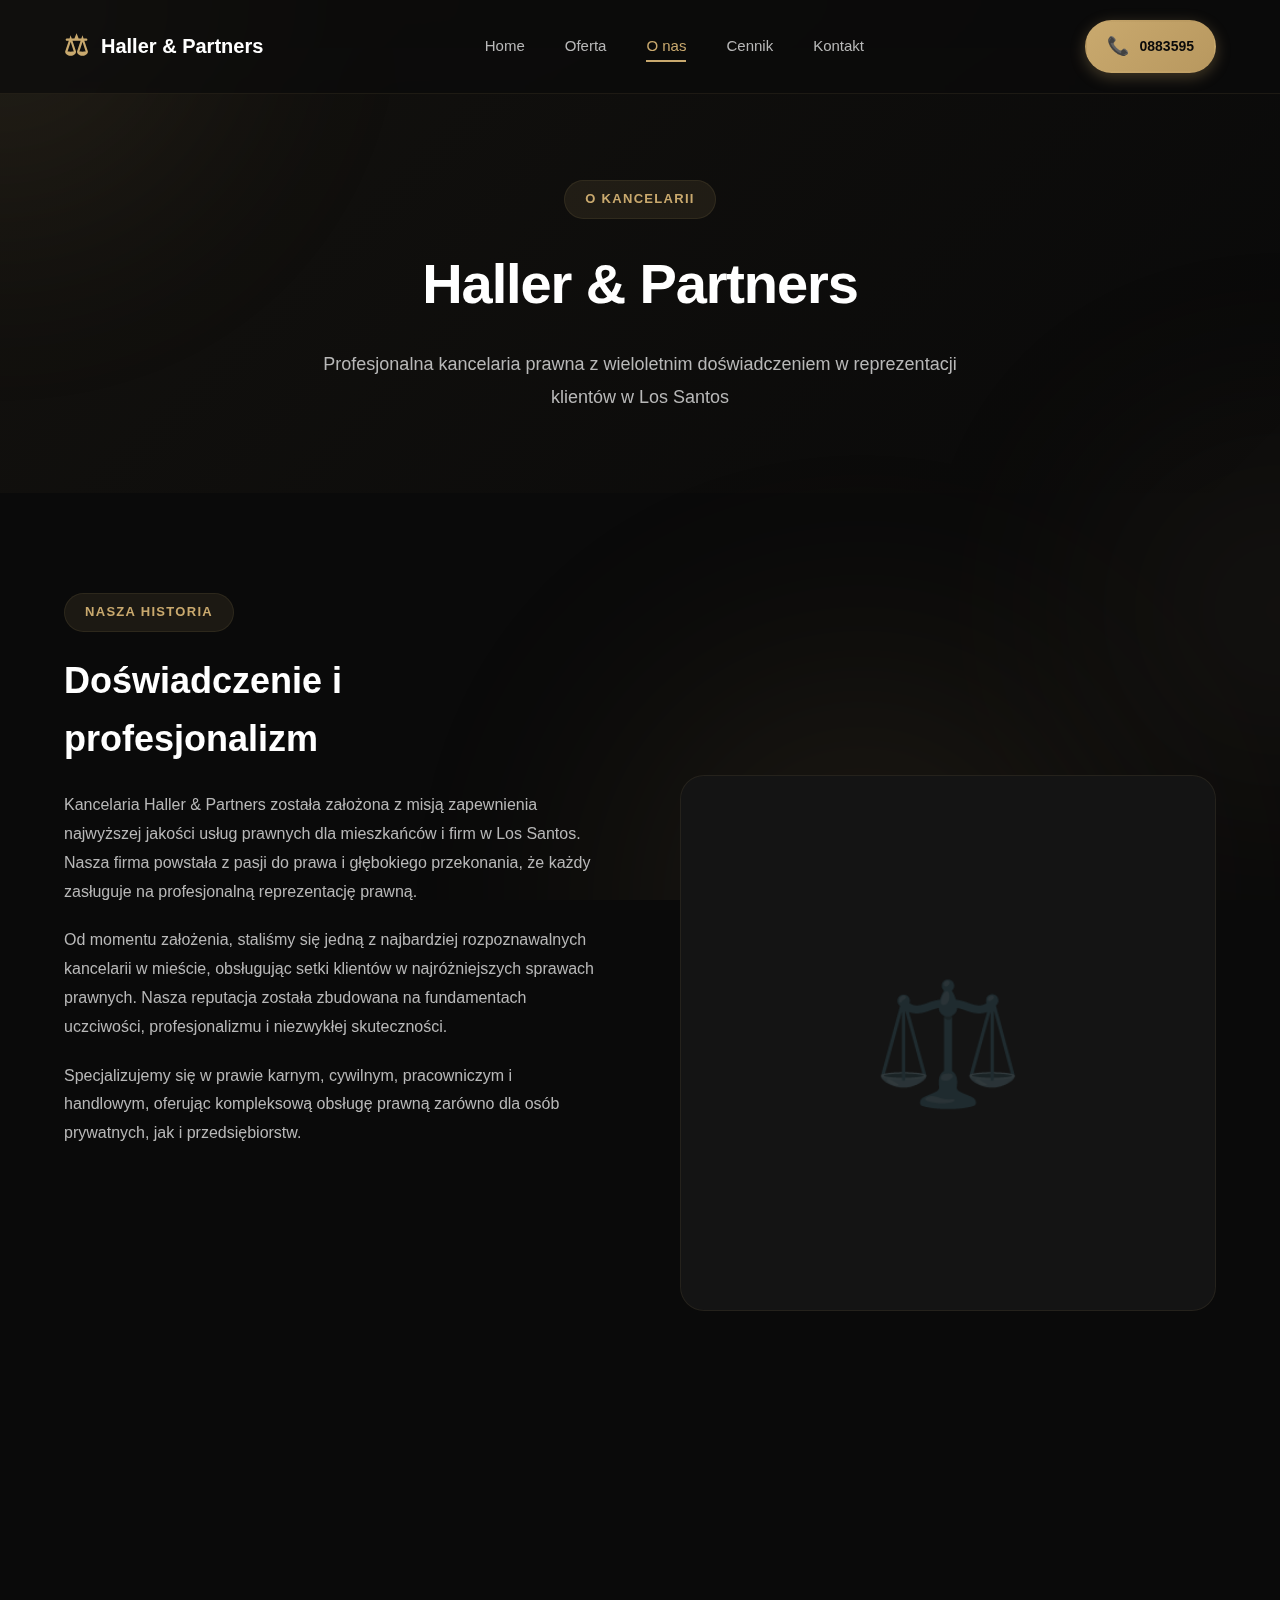
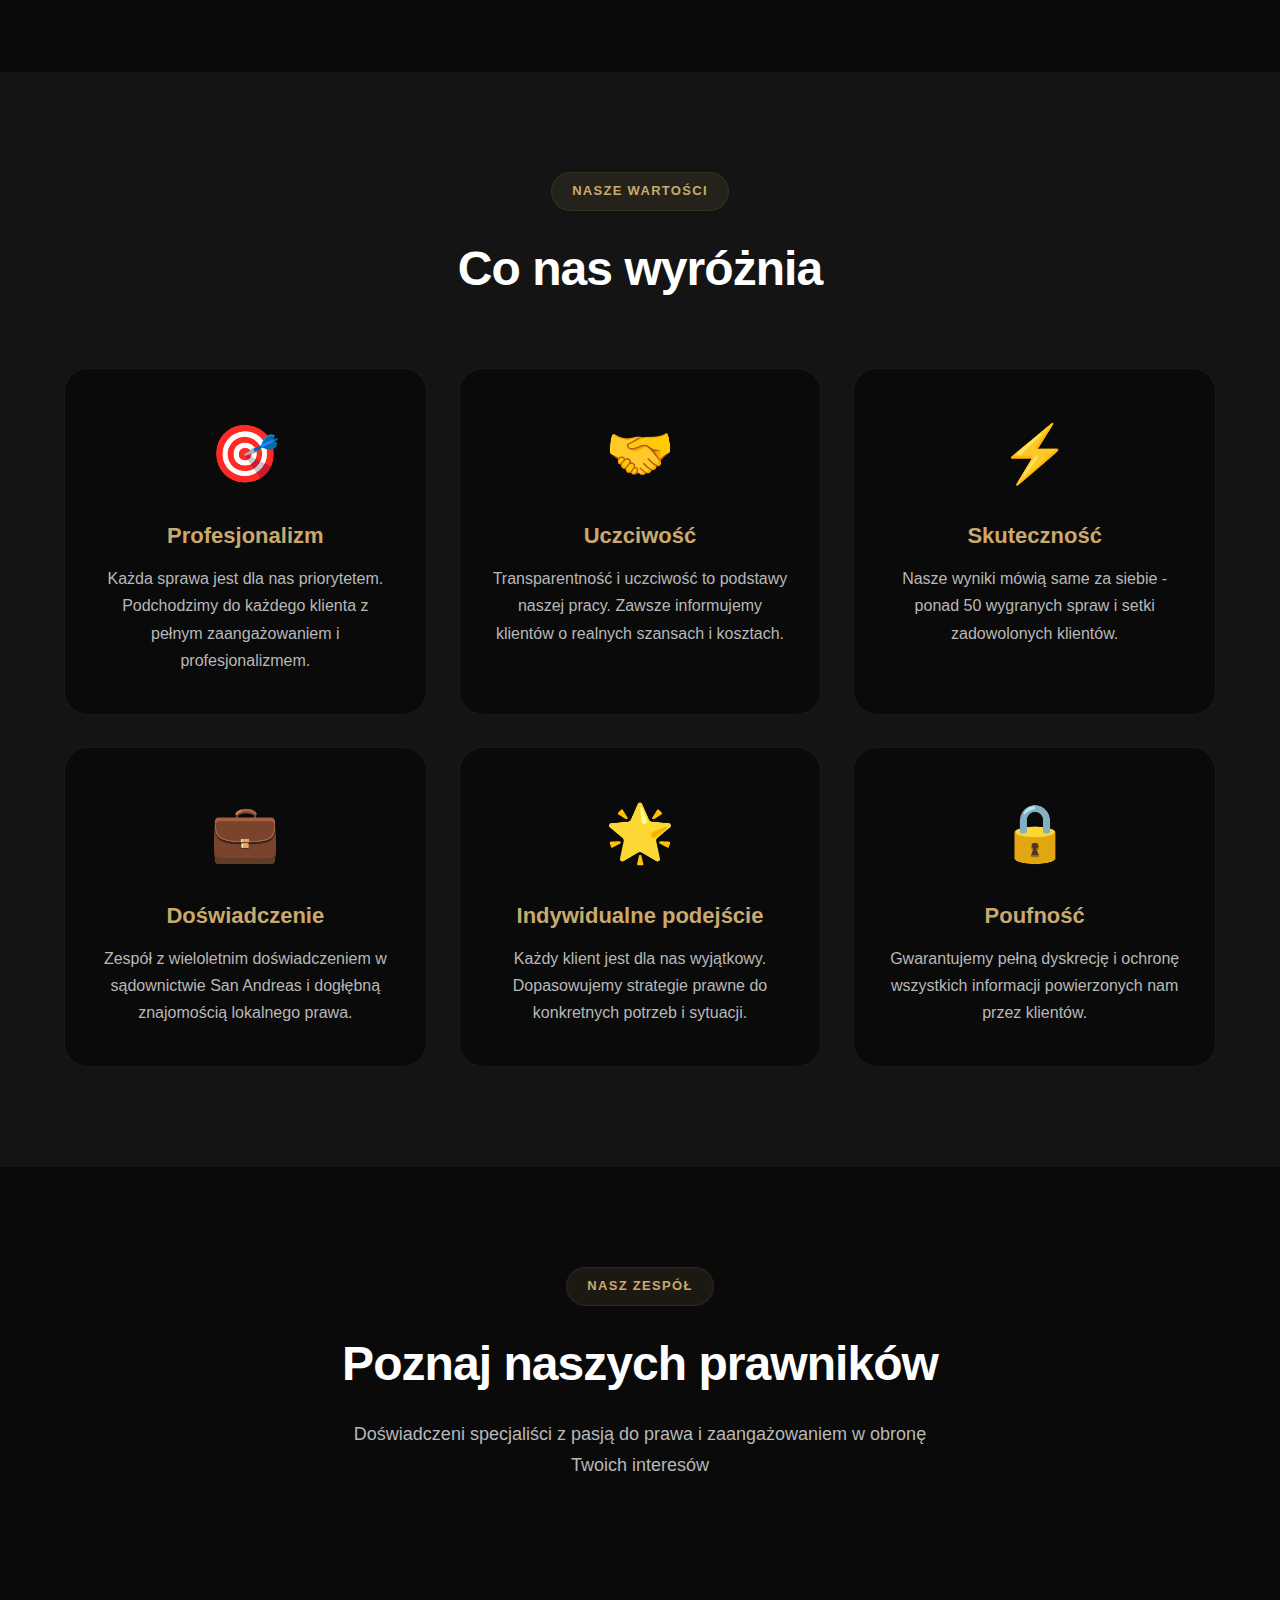
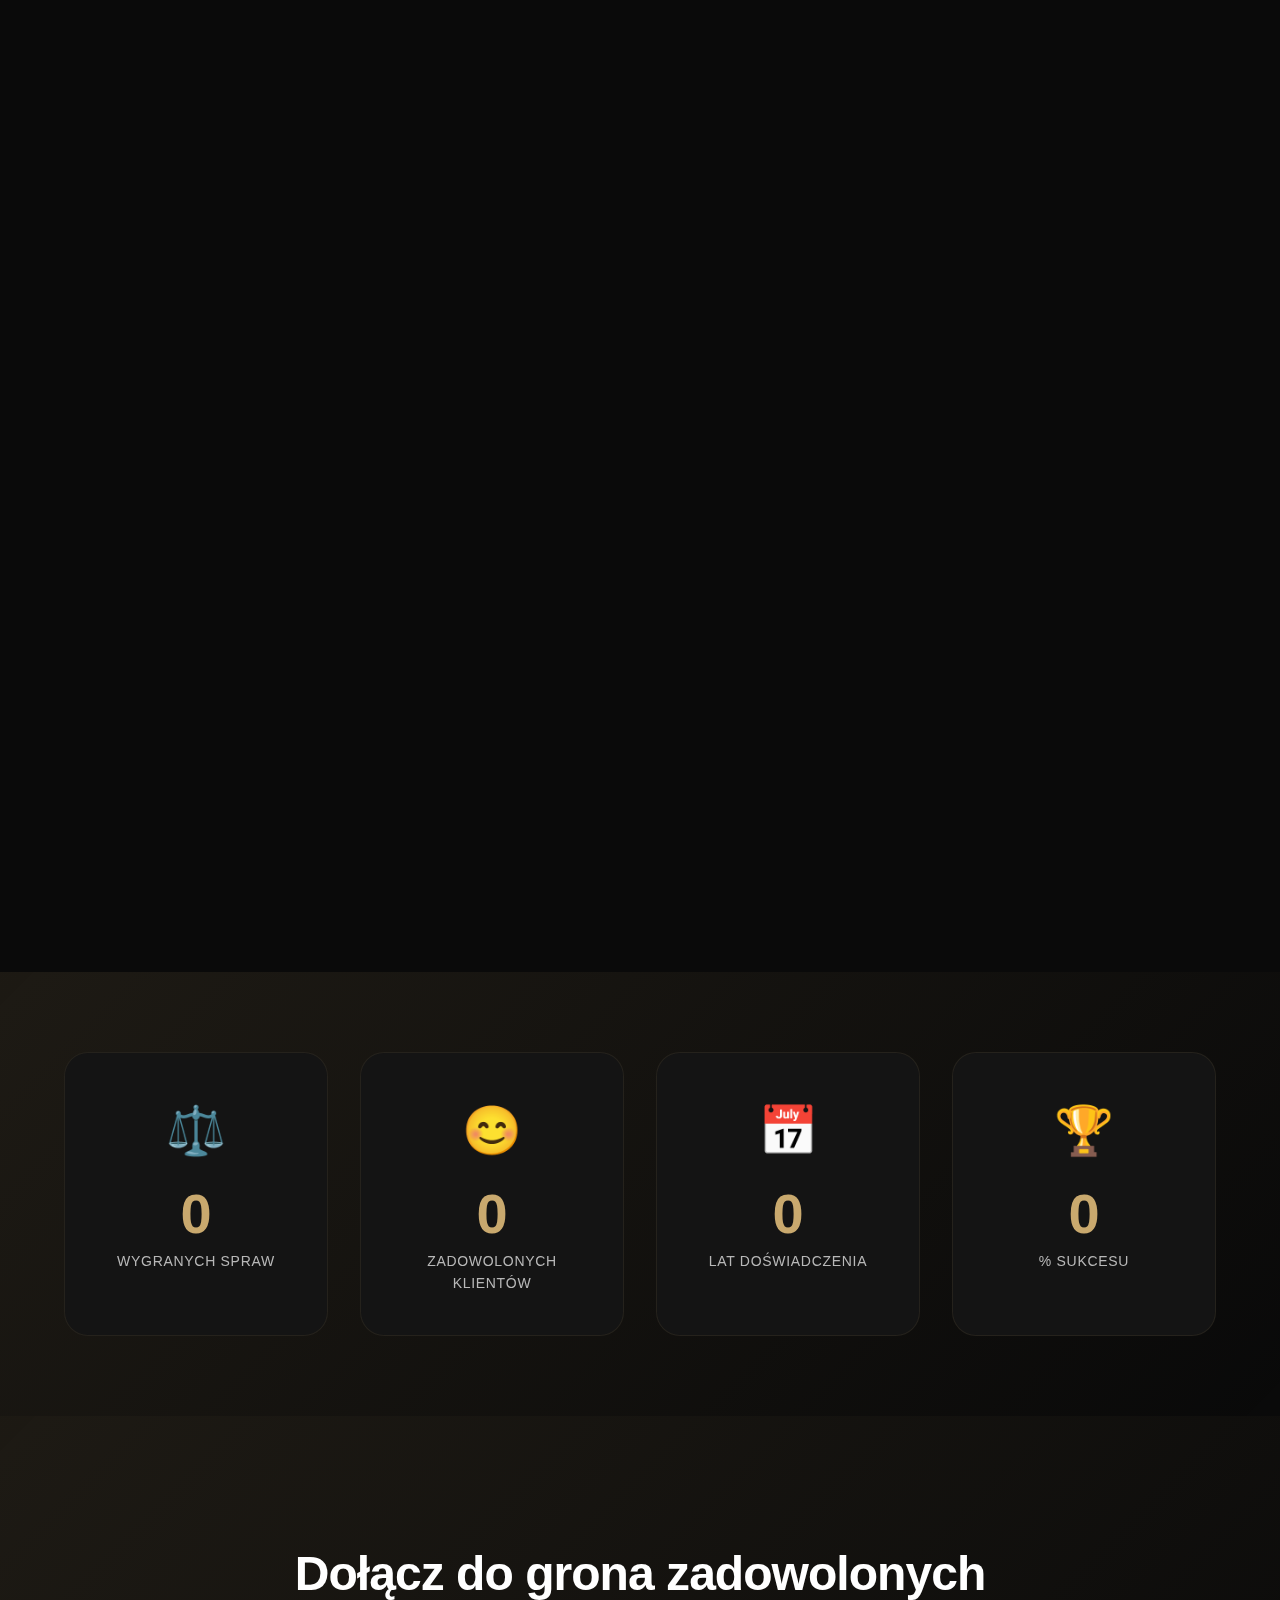
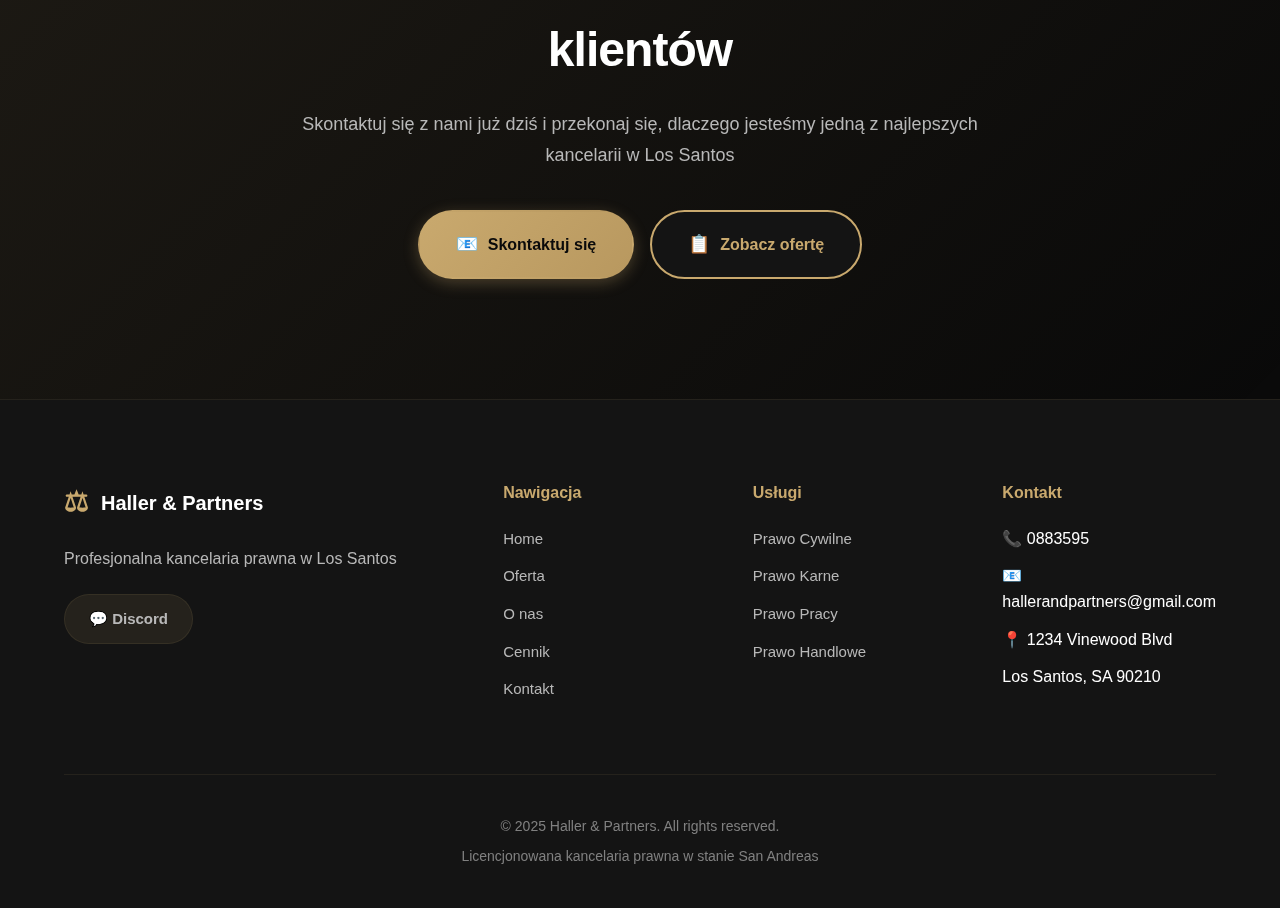
<file: o-nas.html>
<!DOCTYPE html>
<html lang="pl">
<head>
    <meta charset="UTF-8">
    <meta name="viewport" content="width=device-width, initial-scale=1.0">
    <title>O nas | Haller & Partners</title>
    <link rel="stylesheet" href="style.css">
</head>
<body>
    <!-- Animated Background -->
    <div class="animated-bg">
        <div class="gradient-orb orb-1"></div>
        <div class="gradient-orb orb-2"></div>
        <div class="gradient-orb orb-3"></div>
    </div>

    <!-- Navigation -->
    <nav class="navbar" id="navbar">
        <div class="container">
            <div class="nav-content">
                <a href="index.html" class="logo">
                    <span class="logo-icon">⚖</span>
                    <span class="logo-text">Haller & Partners</span>
                </a>
                <div class="nav-links" id="navLinks">
                    <a href="index.html" class="nav-link">Home</a>
                    <a href="oferta.html" class="nav-link">Oferta</a>
                    <a href="o-nas.html" class="nav-link active">O nas</a>
                    <a href="cennik.html" class="nav-link">Cennik</a>
                    <a href="kontakt.html" class="nav-link">Kontakt</a>
                </div>
                <div class="nav-cta">
                    <a href="tel:0883595" class="btn btn-primary btn-small">
                        <span class="btn-icon">📞</span>
                        <span>0883595</span>
                    </a>
                </div>
                <button class="mobile-toggle" id="mobileToggle">
                    <span></span>
                    <span></span>
                    <span></span>
                </button>
            </div>
        </div>
    </nav>

    <!-- Page Header -->
    <section class="page-header">
        <div class="container">
            <span class="section-badge">O kancelarii</span>
            <h1>Haller & Partners</h1>
            <p>Profesjonalna kancelaria prawna z wieloletnim doświadczeniem w reprezentacji klientów w Los Santos</p>
        </div>
    </section>

    <!-- About Content -->
    <section class="about-section">
        <div class="container">
            <div class="about-content">
                <div class="about-text">
                    <span class="section-badge">Nasza historia</span>
                    <h2>Doświadczenie i profesjonalizm</h2>
                    <p>
                        Kancelaria Haller & Partners została założona z misją zapewnienia najwyższej jakości 
                        usług prawnych dla mieszkańców i firm w Los Santos. Nasza firma powstała z pasji do 
                        prawa i głębokiego przekonania, że każdy zasługuje na profesjonalną reprezentację prawną.
                    </p>
                    <p>
                        Od momentu założenia, staliśmy się jedną z najbardziej rozpoznawalnych kancelarii w mieście, 
                        obsługując setki klientów w najróżniejszych sprawach prawnych. Nasza reputacja została 
                        zbudowana na fundamentach uczciwości, profesjonalizmu i niezwykłej skuteczności.
                    </p>
                    <p>
                        Specjalizujemy się w prawie karnym, cywilnym, pracowniczym i handlowym, oferując 
                        kompleksową obsługę prawną zarówno dla osób prywatnych, jak i przedsiębiorstw.
                    </p>
                    <div class="about-features">
                        <div class="feature-item">
                            <span class="feature-icon">✓</span>
                            <span>Licencjonowani prawnicy stanu San Andreas</span>
                        </div>
                        <div class="feature-item">
                            <span class="feature-icon">✓</span>
                            <span>Dostępność 24/7 w pilnych sprawach</span>
                        </div>
                        <div class="feature-item">
                            <span class="feature-icon">✓</span>
                            <span>Bezpłatna konsultacja wstępna dla nowych klientów</span>
                        </div>
                        <div class="feature-item">
                            <span class="feature-icon">✓</span>
                            <span>Ponad 50 wygranych spraw sądowych</span>
                        </div>
                    </div>
                </div>
                <div class="about-image">
                    <div class="image-placeholder">
                        <div class="placeholder-icon">⚖️</div>
                    </div>
                </div>
            </div>
        </div>
    </section>

    <!-- Values Section -->
    <section class="values-section">
        <div class="container">
            <div class="section-header">
                <span class="section-badge">Nasze wartości</span>
                <h2 class="section-title">Co nas wyróżnia</h2>
            </div>
            <div class="values-grid">
                <div class="value-card">
                    <div class="value-icon">🎯</div>
                    <h3>Profesjonalizm</h3>
                    <p>Każda sprawa jest dla nas priorytetem. Podchodzimy do każdego klienta z pełnym zaangażowaniem i profesjonalizmem.</p>
                </div>
                <div class="value-card">
                    <div class="value-icon">🤝</div>
                    <h3>Uczciwość</h3>
                    <p>Transparentność i uczciwość to podstawy naszej pracy. Zawsze informujemy klientów o realnych szansach i kosztach.</p>
                </div>
                <div class="value-card">
                    <div class="value-icon">⚡</div>
                    <h3>Skuteczność</h3>
                    <p>Nasze wyniki mówią same za siebie - ponad 50 wygranych spraw i setki zadowolonych klientów.</p>
                </div>
                <div class="value-card">
                    <div class="value-icon">💼</div>
                    <h3>Doświadczenie</h3>
                    <p>Zespół z wieloletnim doświadczeniem w sądownictwie San Andreas i dogłębną znajomością lokalnego prawa.</p>
                </div>
                <div class="value-card">
                    <div class="value-icon">🌟</div>
                    <h3>Indywidualne podejście</h3>
                    <p>Każdy klient jest dla nas wyjątkowy. Dopasowujemy strategie prawne do konkretnych potrzeb i sytuacji.</p>
                </div>
                <div class="value-card">
                    <div class="value-icon">🔒</div>
                    <h3>Poufność</h3>
                    <p>Gwarantujemy pełną dyskrecję i ochronę wszystkich informacji powierzonych nam przez klientów.</p>
                </div>
            </div>
        </div>
    </section>

    <!-- Team Section -->
    <section class="team-section">
        <div class="container">
            <div class="section-header">
                <span class="section-badge">Nasz zespół</span>
                <h2 class="section-title">Poznaj naszych prawników</h2>
                <p class="section-description">
                    Doświadczeni specjaliści z pasją do prawa i zaangażowaniem w obronę Twoich interesów
                </p>
            </div>
            <div class="team-grid">
                <div class="team-card">
                    <div class="team-avatar">👨‍💼</div>
                    <h3 class="team-name">Michael Haller</h3>
                    <p class="team-position">Senior Partner - Prawo Karne</p>
                    <p class="team-description">
                        Specjalista prawa karnego z ponad 15-letnim doświadczeniem. Absolwent University of San Andreas. 
                        Reprezentował klientów w ponad 200 sprawach karnych z 85% skutecznością.
                    </p>
                    <div class="team-specialties">
                        <span class="specialty-tag">Prawo Karne</span>
                        <span class="specialty-tag">Obrona</span>
                        <span class="specialty-tag">Negocjacje</span>
                    </div>
                </div>
                <div class="team-card">
                    <div class="team-avatar">👩‍💼</div>
                    <h3 class="team-name">Sarah Martinez</h3>
                    <p class="team-position">Partner - Prawo Cywilne</p>
                    <p class="team-description">
                        Ekspert w prawie rodzinnym i spadkowym. 10 lat praktyki w Los Santos. 
                        Specjalizuje się w skomplikowanych sprawach rozwodowych i sporach majątkowych.
                    </p>
                    <div class="team-specialties">
                        <span class="specialty-tag">Prawo Rodzinne</span>
                        <span class="specialty-tag">Spadki</span>
                        <span class="specialty-tag">Rozwody</span>
                    </div>
                </div>
                <div class="team-card">
                    <div class="team-avatar">👨‍💼</div>
                    <h3 class="team-name">David Chen</h3>
                    <p class="team-position">Associate - Prawo Handlowe</h3>
                    <p class="team-description">
                        Specjalista prawa korporacyjnego i transakcji M&A. Doradza firmom w zakresie 
                        compliance, umów handlowych i strategii biznesowych.
                    </p>
                    <div class="team-specialties">
                        <span class="specialty-tag">Corporate Law</span>
                        <span class="specialty-tag">M&A</span>
                        <span class="specialty-tag">Compliance</span>
                    </div>
                </div>
                <div class="team-card">
                    <div class="team-avatar">👩‍💼</div>
                    <h3 class="team-name">Jessica Williams</h3>
                    <p class="team-position">Associate - Prawo Pracy</p>
                    <p class="team-description">
                        Prawniczka specjalizująca się w ochronie praw pracowniczych. 
                        Reprezentuje pracowników w sporach z pracodawcami i sprawach dyskryminacji.
                    </p>
                    <div class="team-specialties">
                        <span class="specialty-tag">Employment Law</span>
                        <span class="specialty-tag">Discrimination</span>
                        <span class="specialty-tag">Harassment</span>
                    </div>
                </div>
            </div>
        </div>
    </section>

    <!-- Stats Section -->
    <section class="stats-section">
        <div class="container">
            <div class="stats-grid">
                <div class="stat-card">
                    <div class="stat-icon">⚖️</div>
                    <div class="stat-number" data-count="50">0</div>
                    <div class="stat-label">Wygranych spraw</div>
                </div>
                <div class="stat-card">
                    <div class="stat-icon">😊</div>
                    <div class="stat-number" data-count="200">0</div>
                    <div class="stat-label">Zadowolonych klientów</div>
                </div>
                <div class="stat-card">
                    <div class="stat-icon">📅</div>
                    <div class="stat-number" data-count="5">0</div>
                    <div class="stat-label">Lat doświadczenia</div>
                </div>
                <div class="stat-card">
                    <div class="stat-icon">🏆</div>
                    <div class="stat-number" data-count="95">0</div>
                    <div class="stat-label">% Sukcesu</div>
                </div>
            </div>
        </div>
    </section>

    <!-- CTA Section -->
    <section class="cta-section">
        <div class="container">
            <div class="cta-content">
                <h2 class="cta-title">Dołącz do grona zadowolonych klientów</h2>
                <p class="cta-description">Skontaktuj się z nami już dziś i przekonaj się, dlaczego jesteśmy jedną z najlepszych kancelarii w Los Santos</p>
                <div class="cta-buttons">
                    <a href="kontakt.html" class="btn btn-primary btn-large">
                        <span class="btn-icon">📧</span>
                        <span>Skontaktuj się</span>
                    </a>
                    <a href="oferta.html" class="btn btn-secondary btn-large">
                        <span class="btn-icon">📋</span>
                        <span>Zobacz ofertę</span>
                    </a>
                </div>
            </div>
        </div>
    </section>

    <!-- Footer -->
    <footer class="footer">
        <div class="container">
            <div class="footer-content">
                <div class="footer-section">
                    <div class="footer-logo">
                        <span class="logo-icon">⚖</span>
                        <span class="logo-text">Haller & Partners</span>
                    </div>
                    <p>Profesjonalna kancelaria prawna w Los Santos</p>
                    <div class="footer-social">
                        <a href="https://discord.gg/rgk9T8yf8h" target="_blank" class="social-link">💬 Discord</a>
                    </div>
                </div>
                <div class="footer-section">
                    <h4>Nawigacja</h4>
                    <ul>
                        <li><a href="index.html">Home</a></li>
                        <li><a href="oferta.html">Oferta</a></li>
                        <li><a href="o-nas.html">O nas</a></li>
                        <li><a href="cennik.html">Cennik</a></li>
                        <li><a href="kontakt.html">Kontakt</a></li>
                    </ul>
                </div>
                <div class="footer-section">
                    <h4>Usługi</h4>
                    <ul>
                        <li><a href="oferta.html#cywilne">Prawo Cywilne</a></li>
                        <li><a href="oferta.html#karne">Prawo Karne</a></li>
                        <li><a href="oferta.html#pracy">Prawo Pracy</a></li>
                        <li><a href="oferta.html#handlowe">Prawo Handlowe</a></li>
                    </ul>
                </div>
                <div class="footer-section">
                    <h4>Kontakt</h4>
                    <ul>
                        <li>📞 0883595</li>
                        <li>📧 hallerandpartners@gmail.com</li>
                        <li>📍 1234 Vinewood Blvd</li>
                        <li>Los Santos, SA 90210</li>
                    </ul>
                </div>
            </div>
            <div class="footer-bottom">
                <p>&copy; 2025 Haller & Partners. All rights reserved.</p>
                <p>Licencjonowana kancelaria prawna w stanie San Andreas</p>
            </div>
        </div>
    </footer>

    <script src="script.js"></script>
</body>
</html>
</file>
<file: style.css>
/* ==================== RESET & BASE ==================== */
* {
    margin: 0;
    padding: 0;
    box-sizing: border-box;
}

:root {
    --primary: #c9a96e;
    --primary-dark: #b8985f;
    --primary-light: #d4b378;
    --background: #0a0a0a;
    --surface: #141414;
    --surface-light: #1f1f1f;
    --text-primary: #ffffff;
    --text-secondary: #b8b8b8;
    --text-tertiary: #808080;
    --border: rgba(201, 169, 110, 0.1);
    --border-light: rgba(201, 169, 110, 0.2);
    --shadow: rgba(0, 0, 0, 0.5);
    --transition: all 0.3s cubic-bezier(0.4, 0, 0.2, 1);
}

html {
    scroll-behavior: smooth;
}

body {
    font-family: -apple-system, BlinkMacSystemFont, 'Segoe UI', Roboto, 'Helvetica Neue', Arial, sans-serif;
    background: var(--background);
    color: var(--text-primary);
    line-height: 1.6;
    overflow-x: hidden;
}

.container {
    max-width: 1200px;
    margin: 0 auto;
    padding: 0 24px;
}

/* ==================== ANIMATED BACKGROUND ==================== */
.animated-bg {
    position: fixed;
    top: 0;
    left: 0;
    width: 100%;
    height: 100%;
    z-index: -1;
    overflow: hidden;
    pointer-events: none;
}

.gradient-orb {
    position: absolute;
    border-radius: 50%;
    filter: blur(120px);
    opacity: 0.15;
    animation: float 25s infinite ease-in-out;
}

.orb-1 {
    width: 600px;
    height: 600px;
    background: radial-gradient(circle, var(--primary) 0%, transparent 70%);
    top: -300px;
    left: -300px;
    animation-delay: 0s;
}

.orb-2 {
    width: 500px;
    height: 500px;
    background: radial-gradient(circle, #8b7355 0%, transparent 70%);
    top: 40%;
    right: -250px;
    animation-delay: 8s;
}

.orb-3 {
    width: 700px;
    height: 700px;
    background: radial-gradient(circle, var(--primary-dark) 0%, transparent 70%);
    bottom: -350px;
    left: 40%;
    animation-delay: 16s;
}

@keyframes float {
    0%, 100% {
        transform: translate(0, 0) scale(1);
    }
    25% {
        transform: translate(50px, -50px) scale(1.1);
    }
    50% {
        transform: translate(-30px, 30px) scale(0.9);
    }
    75% {
        transform: translate(40px, 20px) scale(1.05);
    }
}

/* ==================== NAVIGATION ==================== */
.navbar {
    position: fixed;
    top: 0;
    left: 0;
    right: 0;
    z-index: 1000;
    background: rgba(10, 10, 10, 0.7);
    backdrop-filter: blur(20px);
    border-bottom: 1px solid var(--border);
    transition: var(--transition);
}

.navbar.scrolled {
    background: rgba(10, 10, 10, 0.95);
    box-shadow: 0 4px 20px var(--shadow);
}

.nav-content {
    display: flex;
    align-items: center;
    justify-content: space-between;
    padding: 20px 0;
}

.logo {
    display: flex;
    align-items: center;
    gap: 12px;
    text-decoration: none;
    color: var(--text-primary);
    font-size: 20px;
    font-weight: 600;
    transition: transform 0.3s ease;
}

.logo:hover {
    transform: translateY(-2px);
}

.logo-icon {
    font-size: 28px;
    color: var(--primary);
}

.nav-links {
    display: flex;
    gap: 40px;
}

.nav-link {
    color: var(--text-secondary);
    text-decoration: none;
    font-size: 15px;
    font-weight: 500;
    position: relative;
    transition: color 0.3s ease;
}

.nav-link::after {
    content: '';
    position: absolute;
    bottom: -4px;
    left: 0;
    width: 0;
    height: 2px;
    background: var(--primary);
    transition: width 0.3s ease;
}

.nav-link:hover,
.nav-link.active {
    color: var(--primary);
}

.nav-link:hover::after,
.nav-link.active::after {
    width: 100%;
}

.mobile-toggle {
    display: none;
    flex-direction: column;
    gap: 6px;
    background: none;
    border: none;
    cursor: pointer;
    padding: 8px;
}

.mobile-toggle span {
    width: 26px;
    height: 2px;
    background: var(--text-primary);
    transition: var(--transition);
    border-radius: 2px;
}

/* ==================== BUTTONS ==================== */
.btn {
    display: inline-flex;
    align-items: center;
    gap: 10px;
    padding: 14px 28px;
    border-radius: 50px;
    font-size: 15px;
    font-weight: 600;
    text-decoration: none;
    border: 2px solid transparent;
    cursor: pointer;
    transition: var(--transition);
    position: relative;
    overflow: hidden;
    white-space: nowrap;
}

.btn::before {
    content: '';
    position: absolute;
    top: 50%;
    left: 50%;
    width: 0;
    height: 0;
    border-radius: 50%;
    background: rgba(255, 255, 255, 0.1);
    transform: translate(-50%, -50%);
    transition: width 0.6s ease, height 0.6s ease;
}

.btn:hover::before {
    width: 400px;
    height: 400px;
}

.btn-primary {
    background: linear-gradient(135deg, var(--primary) 0%, var(--primary-dark) 100%);
    color: var(--background);
    box-shadow: 0 4px 15px rgba(201, 169, 110, 0.3);
}

.btn-primary:hover {
    transform: translateY(-2px);
    box-shadow: 0 6px 25px rgba(201, 169, 110, 0.4);
}

.btn-secondary {
    background: var(--surface);
    color: var(--primary);
    border-color: var(--primary);
}

.btn-secondary:hover {
    background: var(--primary);
    color: var(--background);
    transform: translateY(-2px);
}

.btn-small {
    padding: 10px 20px;
    font-size: 14px;
}

.btn-large {
    padding: 18px 36px;
    font-size: 16px;
}

.btn-icon {
    font-size: 18px;
}

.btn-arrow {
    font-size: 20px;
    transition: transform 0.3s ease;
}

.btn:hover .btn-arrow {
    transform: translateX(4px);
}

/* ==================== HERO SECTION ==================== */
.hero {
    min-height: 100vh;
    display: flex;
    align-items: center;
    justify-content: center;
    padding: 140px 0 100px;
    position: relative;
}

.hero-content {
    text-align: center;
    max-width: 900px;
    margin: 0 auto;
}

.hero-badge {
    display: inline-flex;
    align-items: center;
    gap: 8px;
    padding: 10px 24px;
    background: rgba(201, 169, 110, 0.1);
    border: 1px solid var(--border);
    border-radius: 50px;
    color: var(--primary);
    font-size: 14px;
    font-weight: 500;
    margin-bottom: 32px;
    animation: fadeInDown 0.8s ease;
}

.badge-dot {
    width: 8px;
    height: 8px;
    background: var(--primary);
    border-radius: 50%;
    animation: pulse 2s infinite;
}

@keyframes pulse {
    0%, 100% {
        opacity: 1;
        transform: scale(1);
    }
    50% {
        opacity: 0.5;
        transform: scale(1.3);
    }
}

.hero-title {
    font-size: clamp(40px, 8vw, 72px);
    font-weight: 700;
    line-height: 1.1;
    margin-bottom: 24px;
    letter-spacing: -0.02em;
}

.title-line {
    display: block;
    animation: fadeInUp 0.8s ease backwards;
}

.title-line:nth-child(2) {
    animation-delay: 0.2s;
}

.title-accent {
    display: block;
    background: linear-gradient(135deg, var(--primary) 0%, var(--primary-light) 100%);
    -webkit-background-clip: text;
    -webkit-text-fill-color: transparent;
    background-clip: text;
    animation: fadeInUp 0.8s ease 0.4s backwards;
}

.hero-description {
    font-size: 18px;
    color: var(--text-secondary);
    max-width: 600px;
    margin: 0 auto 40px;
    line-height: 1.8;
    animation: fadeInUp 0.8s ease 0.6s backwards;
}

.hero-buttons {
    display: flex;
    gap: 16px;
    justify-content: center;
    flex-wrap: wrap;
    margin-bottom: 60px;
    animation: fadeInUp 0.8s ease 0.8s backwards;
}

.hero-stats {
    display: flex;
    gap: 60px;
    justify-content: center;
    flex-wrap: wrap;
    animation: fadeInUp 0.8s ease 1s backwards;
}

.stat-item {
    text-align: center;
}

.stat-number {
    font-size: 48px;
    font-weight: 700;
    color: var(--primary);
    display: block;
    line-height: 1;
    margin-bottom: 8px;
}

.stat-label {
    font-size: 14px;
    color: var(--text-tertiary);
    text-transform: uppercase;
    letter-spacing: 0.05em;
}

.scroll-indicator {
    position: absolute;
    bottom: 40px;
    left: 50%;
    transform: translateX(-50%);
    animation: fadeIn 1s ease 1.5s backwards;
}

.mouse {
    width: 26px;
    height: 40px;
    border: 2px solid var(--primary);
    border-radius: 20px;
    position: relative;
}

.wheel {
    width: 4px;
    height: 8px;
    background: var(--primary);
    border-radius: 2px;
    position: absolute;
    top: 8px;
    left: 50%;
    transform: translateX(-50%);
    animation: scroll 2s infinite;
}

@keyframes scroll {
    0% {
        opacity: 1;
        transform: translateX(-50%) translateY(0);
    }
    100% {
        opacity: 0;
        transform: translateX(-50%) translateY(18px);
    }
}

/* ==================== QUICK ACTIONS ==================== */
.quick-actions {
    padding: 60px 0;
    background: var(--surface);
    border-top: 1px solid var(--border);
    border-bottom: 1px solid var(--border);
}

.quick-grid {
    display: grid;
    grid-template-columns: repeat(auto-fit, minmax(250px, 1fr));
    gap: 24px;
}

.quick-card {
    padding: 32px 24px;
    background: var(--background);
    border: 1px solid var(--border);
    border-radius: 20px;
    text-align: center;
    text-decoration: none;
    transition: var(--transition);
    cursor: pointer;
}

.quick-card:hover {
    transform: translateY(-4px);
    border-color: var(--primary);
    box-shadow: 0 10px 30px rgba(201, 169, 110, 0.15);
}

.quick-icon {
    font-size: 48px;
    margin-bottom: 16px;
}

.quick-card h3 {
    color: var(--primary);
    font-size: 18px;
    margin-bottom: 8px;
}

.quick-card p {
    color: var(--text-secondary);
    font-size: 14px;
}

/* ==================== SECTIONS ==================== */
section {
    padding: 100px 0;
    position: relative;
}

.section-header {
    text-align: center;
    margin-bottom: 60px;
}

.section-badge {
    display: inline-block;
    padding: 8px 20px;
    background: rgba(201, 169, 110, 0.1);
    border: 1px solid var(--border);
    border-radius: 50px;
    color: var(--primary);
    font-size: 13px;
    font-weight: 600;
    text-transform: uppercase;
    letter-spacing: 0.1em;
    margin-bottom: 20px;
}

.section-title {
    font-size: clamp(32px, 5vw, 48px);
    font-weight: 700;
    margin-bottom: 16px;
    letter-spacing: -0.02em;
}

.section-description {
    font-size: 18px;
    color: var(--text-secondary);
    max-width: 600px;
    margin: 0 auto;
    line-height: 1.7;
}

.section-cta {
    text-align: center;
    margin-top: 60px;
}

/* ==================== SERVICES ==================== */
.services-preview {
    background: var(--surface);
}

.services-grid {
    display: grid;
    grid-template-columns: repeat(auto-fit, minmax(280px, 1fr));
    gap: 32px;
}

.service-card {
    background: var(--background);
    padding: 40px 32px;
    border-radius: 24px;
    border: 1px solid var(--border);
    transition: all 0.5s cubic-bezier(0.4, 0, 0.2, 1);
    cursor: pointer;
    position: relative;
    overflow: hidden;
}

.service-card::before {
    content: '';
    position: absolute;
    top: 0;
    left: 0;
    right: 0;
    height: 4px;
    background: linear-gradient(90deg, var(--primary), var(--primary-dark));
    transform: scaleX(0);
    transition: transform 0.5s ease;
}

.service-card:hover {
    transform: translateY(-8px);
    border-color: var(--primary);
    box-shadow: 0 20px 40px rgba(201, 169, 110, 0.2);
}

.service-card:hover::before {
    transform: scaleX(1);
}

.service-icon {
    font-size: 56px;
    margin-bottom: 24px;
    display: block;
    transition: transform 0.5s cubic-bezier(0.34, 1.56, 0.64, 1);
}

.service-card:hover .service-icon {
    transform: scale(1.15) rotate(5deg);
}

.service-title {
    font-size: 24px;
    font-weight: 700;
    margin-bottom: 16px;
    color: var(--text-primary);
}

.service-description {
    color: var(--text-secondary);
    line-height: 1.8;
    margin-bottom: 24px;
}

.service-link {
    display: inline-flex;
    align-items: center;
    gap: 8px;
    color: var(--primary);
    font-weight: 600;
    text-decoration: none;
    font-size: 15px;
    transition: gap 0.3s ease;
}

.service-link:hover {
    gap: 12px;
}

.link-arrow {
    transition: transform 0.3s ease;
}

.service-link:hover .link-arrow {
    transform: translateX(4px);
}

/* ==================== TESTIMONIALS ==================== */
.testimonials {
    background: var(--background);
}

.testimonials-grid {
    display: grid;
    grid-template-columns: repeat(auto-fit, minmax(320px, 1fr));
    gap: 32px;
}

.testimonial-card {
    background: var(--surface);
    padding: 36px;
    border-radius: 24px;
    border: 1px solid var(--border);
    transition: all 0.4s ease;
}

.testimonial-card:hover {
    transform: translateY(-8px);
    border-color: var(--primary);
    box-shadow: 0 15px 35px rgba(201, 169, 110, 0.15);
}

.testimonial-rating {
    color: var(--primary);
    font-size: 20px;
    margin-bottom: 20px;
    letter-spacing: 2px;
}

.testimonial-text {
    color: var(--text-secondary);
    line-height: 1.8;
    margin-bottom: 28px;
    font-style: italic;
    font-size: 15px;
}

.testimonial-author {
    display: flex;
    align-items: center;
    gap: 16px;
}

.author-avatar {
    width: 48px;
    height: 48px;
    background: linear-gradient(135deg, var(--primary), var(--primary-dark));
    border-radius: 50%;
    display: flex;
    align-items: center;
    justify-content: center;
    color: var(--background);
    font-weight: 700;
    font-size: 20px;
    flex-shrink: 0;
}

.author-name {
    font-weight: 600;
    color: var(--text-primary);
    margin-bottom: 4px;
}

.author-case {
    font-size: 14px;
    color: var(--text-tertiary);
}

/* ==================== CTA SECTION ==================== */
.cta-section {
    padding: 120px 0;
    background: linear-gradient(135deg, rgba(201, 169, 110, 0.1) 0%, transparent 100%);
    position: relative;
}

.cta-content {
    text-align: center;
    max-width: 700px;
    margin: 0 auto;
}

.cta-title {
    font-size: clamp(32px, 5vw, 48px);
    font-weight: 700;
    margin-bottom: 20px;
    letter-spacing: -0.02em;
}

.cta-description {
    font-size: 18px;
    color: var(--text-secondary);
    margin-bottom: 40px;
    line-height: 1.7;
}

.cta-buttons {
    display: flex;
    gap: 16px;
    justify-content: center;
    flex-wrap: wrap;
}

/* ==================== FOOTER ==================== */
.footer {
    background: var(--surface);
    border-top: 1px solid var(--border);
    padding: 80px 0 32px;
}

.footer-content {
    display: grid;
    grid-template-columns: 2fr 1fr 1fr 1fr;
    gap: 60px;
    margin-bottom: 60px;
}

.footer-logo {
    display: flex;
    align-items: center;
    gap: 12px;
    font-size: 20px;
    font-weight: 600;
    margin-bottom: 20px;
}

.footer-section p {
    color: var(--text-secondary);
    line-height: 1.8;
    margin-bottom: 20px;
}

.footer-social {
    display: flex;
    gap: 12px;
    margin-top: 20px;
}

.social-link {
    padding: 12px 24px;
    background: rgba(201, 169, 110, 0.1);
    border: 1px solid var(--border);
    border-radius: 50px;
    color: var(--primary);
    text-decoration: none;
    font-size: 14px;
    font-weight: 600;
    transition: var(--transition);
}

.social-link:hover {
    background: var(--primary);
    color: var(--background);
    transform: translateY(-2px);
}

.footer-section h4 {
    color: var(--primary);
    margin-bottom: 20px;
    font-size: 16px;
    font-weight: 600;
}

.footer-section ul {
    list-style: none;
}

.footer-section ul li {
    margin-bottom: 12px;
}

.footer-section a {
    color: var(--text-secondary);
    text-decoration: none;
    transition: color 0.3s ease;
    font-size: 15px;
}

.footer-section a:hover {
    color: var(--primary);
}

.footer-bottom {
    padding-top: 40px;
    border-top: 1px solid var(--border);
    text-align: center;
    color: var(--text-tertiary);
    font-size: 14px;
}

.footer-bottom p {
    margin-bottom: 8px;
}

/* ==================== PAGE HEADER ==================== */
.page-header {
    padding: 180px 0 80px;
    text-align: center;
    background: linear-gradient(135deg, rgba(201, 169, 110, 0.05) 0%, transparent 100%);
}

.page-header .section-badge {
    margin-bottom: 20px;
}

.page-header h1 {
    font-size: clamp(36px, 6vw, 56px);
    font-weight: 700;
    margin-bottom: 20px;
    letter-spacing: -0.02em;
}

.page-header p {
    font-size: 18px;
    color: var(--text-secondary);
    max-width: 700px;
    margin: 0 auto;
    line-height: 1.8;
}

/* ==================== PRICING TABLE ==================== */
.pricing-grid {
    display: grid;
    grid-template-columns: repeat(auto-fit, minmax(300px, 1fr));
    gap: 32px;
}

.pricing-card {
    background: var(--surface);
    padding: 40px;
    border-radius: 24px;
    border: 1px solid var(--border);
    transition: var(--transition);
}

.pricing-card:hover {
    transform: translateY(-8px);
    border-color: var(--primary);
    box-shadow: 0 20px 40px rgba(201, 169, 110, 0.15);
}

.pricing-header {
    text-align: center;
    margin-bottom: 32px;
    padding-bottom: 24px;
    border-bottom: 1px solid var(--border);
}

.pricing-icon {
    font-size: 48px;
    margin-bottom: 16px;
}

.pricing-title {
    font-size: 24px;
    font-weight: 700;
    color: var(--primary);
    margin-bottom: 8px;
}

.pricing-subtitle {
    font-size: 14px;
    color: var(--text-tertiary);
}

.pricing-list {
    list-style: none;
    margin-bottom: 32px;
}

.pricing-list li {
    display: flex;
    justify-content: space-between;
    padding: 16px 0;
    border-bottom: 1px solid var(--border);
    color: var(--text-secondary);
}

.pricing-list li:last-child {
    border-bottom: none;
}

.price {
    color: var(--primary);
    font-weight: 600;
}

/* ==================== CONTACT PAGE ==================== */
.contact-grid {
    display: grid;
    grid-template-columns: 1fr 1fr;
    gap: 80px;
    align-items: start;
}

.contact-info-card {
    background: var(--surface);
    padding: 40px;
    border-radius: 24px;
    border: 1px solid var(--border);
}

.contact-methods {
    margin-top: 32px;
    display: flex;
    flex-direction: column;
    gap: 16px;
}

.contact-method {
    display: flex;
    align-items: center;
    gap: 20px;
    padding: 24px;
    background: var(--background);
    border-radius: 16px;
    border: 1px solid var(--border);
    text-decoration: none;
    transition: var(--transition);
}

.contact-method:hover {
    border-color: var(--primary);
    transform: translateX(8px);
}

.method-icon {
    font-size: 32px;
    width: 60px;
    height: 60px;
    background: rgba(201, 169, 110, 0.1);
    border-radius: 12px;
    display: flex;
    align-items: center;
    justify-content: center;
    flex-shrink: 0;
}

.method-label {
    font-size: 14px;
    color: var(--text-tertiary);
    margin-bottom: 4px;
}

.method-value {
    color: var(--text-primary);
    font-weight: 600;
    font-size: 16px;
}

.office-hours {
    margin-top: 32px;
    padding: 32px;
    background: var(--background);
    border-radius: 16px;
    border: 1px solid var(--border);
}

.office-hours h3 {
    color: var(--primary);
    margin-bottom: 16px;
    font-size: 20px;
}

.office-hours p {
    color: var(--text-secondary);
    margin-bottom: 8px;
}

/* ==================== ABOUT PAGE ==================== */
.about-content {
    display: grid;
    grid-template-columns: 1fr 1fr;
    gap: 80px;
    align-items: center;
    margin-bottom: 80px;
}

.about-text h2 {
    font-size: 36px;
    margin-bottom: 24px;
}

.about-text p {
    color: var(--text-secondary);
    margin-bottom: 20px;
    line-height: 1.8;
    font-size: 16px;
}

.about-features {
    margin-top: 32px;
    display: flex;
    flex-direction: column;
    gap: 16px;
}

.feature-item {
    display: flex;
    align-items: center;
    gap: 16px;
    padding: 16px;
    background: var(--surface);
    border-radius: 12px;
    border: 1px solid var(--border);
}

.feature-icon {
    width: 32px;
    height: 32px;
    background: var(--primary);
    color: var(--background);
    border-radius: 50%;
    display: flex;
    align-items: center;
    justify-content: center;
    font-weight: bold;
    flex-shrink: 0;
    font-size: 18px;
}

.about-image {
    position: relative;
}

.image-placeholder {
    aspect-ratio: 1;
    background: var(--surface);
    border-radius: 24px;
    display: flex;
    align-items: center;
    justify-content: center;
    border: 1px solid var(--border);
    position: relative;
    overflow: hidden;
}

.placeholder-icon {
    font-size: 120px;
    opacity: 0.2;
}

.team-grid {
    display: grid;
    grid-template-columns: repeat(auto-fit, minmax(280px, 1fr));
    gap: 32px;
}

.team-card {
    background: var(--surface);
    padding: 32px;
    border-radius: 24px;
    border: 1px solid var(--border);
    text-align: center;
    transition: var(--transition);
}

.team-card:hover {
    transform: translateY(-8px);
    border-color: var(--primary);
}

.team-avatar {
    width: 100px;
    height: 100px;
    background: linear-gradient(135deg, var(--primary), var(--primary-dark));
    border-radius: 50%;
    display: flex;
    align-items: center;
    justify-content: center;
    font-size: 40px;
    margin: 0 auto 20px;
}

.team-name {
    font-size: 20px;
    font-weight: 700;
    margin-bottom: 8px;
}

.team-position {
    color: var(--primary);
    font-size: 14px;
    margin-bottom: 16px;
}

.team-description {
    color: var(--text-secondary);
    line-height: 1.7;
    font-size: 14px;
}

/* ==================== ANIMATIONS ==================== */
@keyframes fadeIn {
    from {
        opacity: 0;
    }
    to {
        opacity: 1;
    }
}

@keyframes fadeInDown {
    from {
        opacity: 0;
        transform: translateY(-30px);
    }
    to {
        opacity: 1;
        transform: translateY(0);
    }
}

@keyframes fadeInUp {
    from {
        opacity: 0;
        transform: translateY(30px);
    }
    to {
        opacity: 1;
        transform: translateY(0);
    }
}

/* ==================== RESPONSIVE ==================== */
@media (max-width: 1024px) {
    .about-content,
    .contact-grid {
        grid-template-columns: 1fr;
        gap: 60px;
    }
    
    .footer-content {
        grid-template-columns: 1fr 1fr;
        gap: 40px;
    }
}

@media (max-width: 768px) {
    .nav-links {
        display: none;
    }
    
    .nav-cta {
        display: none;
    }
    
    .mobile-toggle {
        display: flex;
    }
    
    .hero {
        padding: 120px 0 80px;
    }
    
    .hero-buttons {
        flex-direction: column;
        width: 100%;
    }
    
    .hero-buttons .btn {
        width: 100%;
        justify-content: center;
    }
    
    .hero-stats {
        gap: 40px;
    }
    
    .services-grid,
    .testimonials-grid,
    .pricing-grid,
    .team-grid {
        grid-template-columns: 1fr;
    }
    
    .quick-grid {
        grid-template-columns: 1fr;
    }
    
    .footer-content {
        grid-template-columns: 1fr;
        gap: 40px;
    }
    
    section {
        padding: 60px 0;
    }
    
    .page-header {
        padding: 140px 0 60px;
    }
}

@media (max-width: 480px) {
    .container {
        padding: 0 16px;
    }
    
    .hero-title {
        font-size: 32px;
    }
    
    .section-title {
        font-size: 28px;
    }
    
    .stat-number {
        font-size: 36px;
    }
}

/* ==================== SERVICE DETAIL PAGES ==================== */
.services-detail {
    padding: 60px 0;
}

.service-detail-card {
    background: var(--surface);
    border-radius: 24px;
    border: 1px solid var(--border);
    overflow: hidden;
    margin-bottom: 40px;
}

.service-detail-header {
    display: flex;
    align-items: center;
    gap: 24px;
    padding: 48px;
    background: linear-gradient(135deg, rgba(201, 169, 110, 0.1) 0%, transparent 100%);
    border-bottom: 1px solid var(--border);
}

.service-icon-large {
    font-size: 80px;
    width: 120px;
    height: 120px;
    background: rgba(201, 169, 110, 0.1);
    border-radius: 24px;
    display: flex;
    align-items: center;
    justify-content: center;
    flex-shrink: 0;
}

.service-detail-header h2 {
    font-size: 36px;
    margin-bottom: 8px;
    color: var(--primary);
}

.service-subtitle {
    font-size: 16px;
    color: var(--text-secondary);
}

.service-detail-content {
    padding: 48px;
}

.detail-section {
    margin-bottom: 40px;
}

.detail-section h3 {
    font-size: 24px;
    color: var(--primary);
    margin-bottom: 20px;
}

.detail-section p {
    color: var(--text-secondary);
    line-height: 1.8;
    font-size: 16px;
}

.services-list {
    display: flex;
    flex-direction: column;
    gap: 20px;
}

.service-item {
    display: flex;
    gap: 20px;
    padding: 24px;
    background: var(--background);
    border-radius: 16px;
    border: 1px solid var(--border);
    transition: var(--transition);
}

.service-item:hover {
    border-color: var(--primary);
    transform: translateX(8px);
}

.check-icon {
    width: 32px;
    height: 32px;
    background: var(--primary);
    color: var(--background);
    border-radius: 50%;
    display: flex;
    align-items: center;
    justify-content: center;
    font-weight: bold;
    font-size: 18px;
    flex-shrink: 0;
}

.service-item strong {
    display: block;
    color: var(--text-primary);
    margin-bottom: 8px;
    font-size: 16px;
}

.service-item p {
    color: var(--text-secondary);
    font-size: 14px;
    margin: 0;
}

.detail-cta {
    display: flex;
    gap: 16px;
    justify-content: center;
    padding-top: 32px;
    border-top: 1px solid var(--border);
    flex-wrap: wrap;
}

@media (max-width: 768px) {
    .service-detail-header {
        flex-direction: column;
        text-align: center;
        padding: 32px 24px;
    }
    
    .service-detail-content {
        padding: 32px 24px;
    }
    
    .service-item {
        flex-direction: column;
    }
    
    .detail-cta {
        flex-direction: column;
    }
    
    .detail-cta .btn {
        width: 100%;
        justify-content: center;
    }
}

/* ==================== VALUES SECTION ==================== */
.values-section {
    background: var(--surface);
}

.values-grid {
    display: grid;
    grid-template-columns: repeat(auto-fit, minmax(300px, 1fr));
    gap: 32px;
}

.value-card {
    background: var(--background);
    padding: 40px 32px;
    border-radius: 24px;
    border: 1px solid var(--border);
    text-align: center;
    transition: var(--transition);
}

.value-card:hover {
    transform: translateY(-8px);
    border-color: var(--primary);
    box-shadow: 0 15px 35px rgba(201, 169, 110, 0.15);
}

.value-icon {
    font-size: 56px;
    margin-bottom: 20px;
}

.value-card h3 {
    font-size: 22px;
    color: var(--primary);
    margin-bottom: 12px;
}

.value-card p {
    color: var(--text-secondary);
    line-height: 1.7;
}

/* ==================== TEAM SECTION ==================== */
.team-section {
    background: var(--background);
}

.team-specialties {
    display: flex;
    flex-wrap: wrap;
    gap: 8px;
    margin-top: 16px;
}

.specialty-tag {
    padding: 6px 16px;
    background: rgba(201, 169, 110, 0.1);
    border: 1px solid var(--border);
    border-radius: 50px;
    color: var(--primary);
    font-size: 12px;
    font-weight: 600;
}

/* ==================== STATS SECTION ==================== */
.stats-section {
    background: linear-gradient(135deg, rgba(201, 169, 110, 0.1) 0%, transparent 100%);
    padding: 80px 0;
}

.stats-grid {
    display: grid;
    grid-template-columns: repeat(auto-fit, minmax(250px, 1fr));
    gap: 32px;
}

.stat-card {
    background: var(--surface);
    padding: 40px;
    border-radius: 24px;
    border: 1px solid var(--border);
    text-align: center;
    transition: var(--transition);
}

.stat-card:hover {
    transform: translateY(-8px);
    border-color: var(--primary);
}

.stat-icon {
    font-size: 48px;
    margin-bottom: 16px;
}

.stat-card .stat-number {
    font-size: 56px;
    font-weight: 700;
    color: var(--primary);
    display: block;
    margin-bottom: 8px;
}

.stat-card .stat-label {
    color: var(--text-secondary);
    font-size: 14px;
    text-transform: uppercase;
    letter-spacing: 0.05em;
}

/* ==================== PRICING SECTION ==================== */
.pricing-section {
    padding: 80px 0;
}

.pricing-section:nth-child(even) {
    background: var(--surface);
}

.pricing-section .service-icon {
    font-size: 64px;
    margin-bottom: 16px;
}

/* ==================== PAYMENT INFO ==================== */
.payment-info-section {
    padding: 80px 0;
    background: var(--surface);
}

.info-card {
    background: var(--background);
    padding: 48px;
    border-radius: 24px;
    border: 1px solid var(--border);
}

.info-card h2 {
    font-size: 32px;
    color: var(--primary);
    margin-bottom: 32px;
    text-align: center;
}

.info-grid {
    display: grid;
    grid-template-columns: repeat(auto-fit, minmax(250px, 1fr));
    gap: 32px;
}

.info-item h3 {
    font-size: 18px;
    color: var(--primary);
    margin-bottom: 12px;
}

.info-item p {
    color: var(--text-secondary);
    line-height: 1.7;
}

/* ==================== DISCLAIMER ==================== */
.disclaimer-section {
    padding: 60px 0;
}

.disclaimer-card {
    background: var(--surface);
    padding: 40px;
    border-radius: 24px;
    border: 1px solid rgba(255, 193, 7, 0.3);
    border-left: 4px solid #ffc107;
}

.disclaimer-card h3 {
    color: #ffc107;
    font-size: 20px;
    margin-bottom: 20px;
}

.disclaimer-card ul {
    list-style: none;
    padding-left: 0;
}

.disclaimer-card li {
    color: var(--text-secondary);
    margin-bottom: 12px;
    padding-left: 24px;
    position: relative;
    line-height: 1.7;
}

.disclaimer-card li::before {
    content: '•';
    position: absolute;
    left: 8px;
    color: #ffc107;
}

/* ==================== CONTACT PAGE ==================== */
.contact-section {
    padding: 80px 0;
}

.contact-info-side .contact-info-card {
    background: var(--surface);
    padding: 40px;
    border-radius: 24px;
    border: 1px solid var(--border);
    position: sticky;
    top: 100px;
}

.contact-info-card h2 {
    font-size: 28px;
    margin-bottom: 16px;
}

.contact-info-card > p {
    color: var(--text-secondary);
    margin-bottom: 32px;
    line-height: 1.7;
}

.method-note {
    font-size: 12px;
    color: var(--text-tertiary);
    margin-top: 4px;
}

.hours-list {
    display: flex;
    flex-direction: column;
    gap: 12px;
}

.hours-item {
    display: flex;
    justify-content: space-between;
    padding: 12px 0;
    border-bottom: 1px solid var(--border);
    color: var(--text-secondary);
}

.hours-item:last-child {
    border-bottom: none;
}

.hours-item.urgent {
    color: var(--primary);
    font-weight: 600;
    background: rgba(201, 169, 110, 0.1);
    padding: 12px 16px;
    border-radius: 12px;
    border: none;
}

/* ==================== CONTACT FORM ==================== */
.contact-form-card {
    background: var(--surface);
    padding: 40px;
    border-radius: 24px;
    border: 1px solid var(--border);
}

.contact-form-card h2 {
    font-size: 28px;
    margin-bottom: 12px;
}

.contact-form-card > p {
    color: var(--text-secondary);
    margin-bottom: 32px;
}

.contact-form {
    display: flex;
    flex-direction: column;
    gap: 24px;
}

.form-group {
    display: flex;
    flex-direction: column;
}

.form-group label {
    color: var(--text-primary);
    font-weight: 600;
    margin-bottom: 8px;
    font-size: 14px;
}

.form-group input,
.form-group select,
.form-group textarea {
    background: var(--background);
    border: 1px solid var(--border);
    border-radius: 12px;
    padding: 14px 16px;
    color: var(--text-primary);
    font-size: 15px;
    font-family: inherit;
    transition: var(--transition);
}

.form-group input:focus,
.form-group select:focus,
.form-group textarea:focus {
    outline: none;
    border-color: var(--primary);
    box-shadow: 0 0 0 3px rgba(201, 169, 110, 0.1);
}

.form-group textarea {
    resize: vertical;
    min-height: 120px;
}

.form-row {
    display: grid;
    grid-template-columns: 1fr 1fr;
    gap: 20px;
}

.checkbox-group {
    margin-top: 8px;
}

.checkbox-label {
    display: flex;
    align-items: flex-start;
    gap: 12px;
    cursor: pointer;
    font-weight: 400;
}

.checkbox-label input[type="checkbox"] {
    margin-top: 4px;
    width: 18px;
    height: 18px;
    cursor: pointer;
}

.checkbox-label span {
    color: var(--text-secondary);
    font-size: 14px;
    line-height: 1.6;
}

.btn-full {
    width: 100%;
    justify-content: center;
}

.form-note {
    text-align: center;
    color: var(--text-tertiary);
    font-size: 13px;
    margin-top: -12px;
}

/* ==================== QUICK CONTACT SECTION ==================== */
.quick-contact-section {
    padding: 80px 0;
    background: var(--surface);
}

.quick-contact-grid {
    display: grid;
    grid-template-columns: repeat(auto-fit, minmax(300px, 1fr));
    gap: 32px;
}

.quick-contact-card {
    background: var(--background);
    padding: 40px;
    border-radius: 24px;
    border: 1px solid var(--border);
    text-align: center;
    text-decoration: none;
    transition: var(--transition);
}

.quick-contact-card:hover {
    transform: translateY(-8px);
    border-color: var(--primary);
    box-shadow: 0 15px 35px rgba(201, 169, 110, 0.15);
}

.quick-contact-icon {
    font-size: 56px;
    margin-bottom: 20px;
}

.quick-contact-card h3 {
    font-size: 22px;
    color: var(--primary);
    margin-bottom: 8px;
}

.quick-contact-card p {
    color: var(--text-secondary);
    margin-bottom: 16px;
}

.quick-contact-value {
    display: block;
    color: var(--text-primary);
    font-weight: 600;
    font-size: 16px;
}

/* ==================== MAP SECTION ==================== */
.map-section {
    padding: 80px 0;
}

.map-card {
    display: grid;
    grid-template-columns: 1fr 1fr;
    gap: 40px;
    background: var(--surface);
    padding: 48px;
    border-radius: 24px;
    border: 1px solid var(--border);
}

.map-info h2 {
    font-size: 32px;
    margin-bottom: 20px;
}

.map-address {
    color: var(--text-secondary);
    line-height: 1.8;
    margin-bottom: 32px;
}

.map-details {
    display: flex;
    flex-direction: column;
    gap: 20px;
}

.map-detail-item {
    display: flex;
    align-items: flex-start;
    gap: 16px;
}

.detail-icon {
    font-size: 32px;
}

.map-detail-item strong {
    display: block;
    color: var(--text-primary);
    margin-bottom: 4px;
}

.map-detail-item p {
    color: var(--text-secondary);
    font-size: 14px;
    margin: 0;
}

.map-placeholder {
    background: var(--background);
    border-radius: 20px;
    border: 1px solid var(--border);
    display: flex;
    align-items: center;
    justify-content: center;
    min-height: 400px;
}

.map-placeholder-content {
    text-align: center;
}

.map-icon {
    font-size: 80px;
    margin-bottom: 16px;
    opacity: 0.3;
}

.map-placeholder-content p {
    color: var(--text-secondary);
    margin-bottom: 8px;
}

.map-coordinates {
    color: var(--primary);
    font-weight: 600;
}

/* ==================== FAQ SECTION ==================== */
.faq-section {
    padding: 80px 0;
    background: var(--surface);
}

.faq-grid {
    display: grid;
    grid-template-columns: repeat(auto-fit, minmax(350px, 1fr));
    gap: 32px;
}

.faq-item {
    background: var(--background);
    padding: 32px;
    border-radius: 20px;
    border: 1px solid var(--border);
    transition: var(--transition);
}

.faq-item:hover {
    border-color: var(--primary);
    transform: translateY(-4px);
}

.faq-item h3 {
    font-size: 18px;
    color: var(--primary);
    margin-bottom: 12px;
}

.faq-item p {
    color: var(--text-secondary);
    line-height: 1.7;
}

.faq-item a {
    color: var(--primary);
    text-decoration: underline;
}

/* ==================== RESPONSIVE UPDATES ==================== */
@media (max-width: 1024px) {
    .map-card {
        grid-template-columns: 1fr;
    }
}

@media (max-width: 768px) {
    .contact-grid {
        grid-template-columns: 1fr;
    }
    
    .contact-info-side .contact-info-card {
        position: static;
    }
    
    .form-row {
        grid-template-columns: 1fr;
    }
    
    .quick-contact-grid,
    .faq-grid {
        grid-template-columns: 1fr;
    }
    
    .info-grid {
        grid-template-columns: 1fr;
    }
    
    .values-grid,
    .stats-grid {
        grid-template-columns: 1fr;
    }
}
</file>
